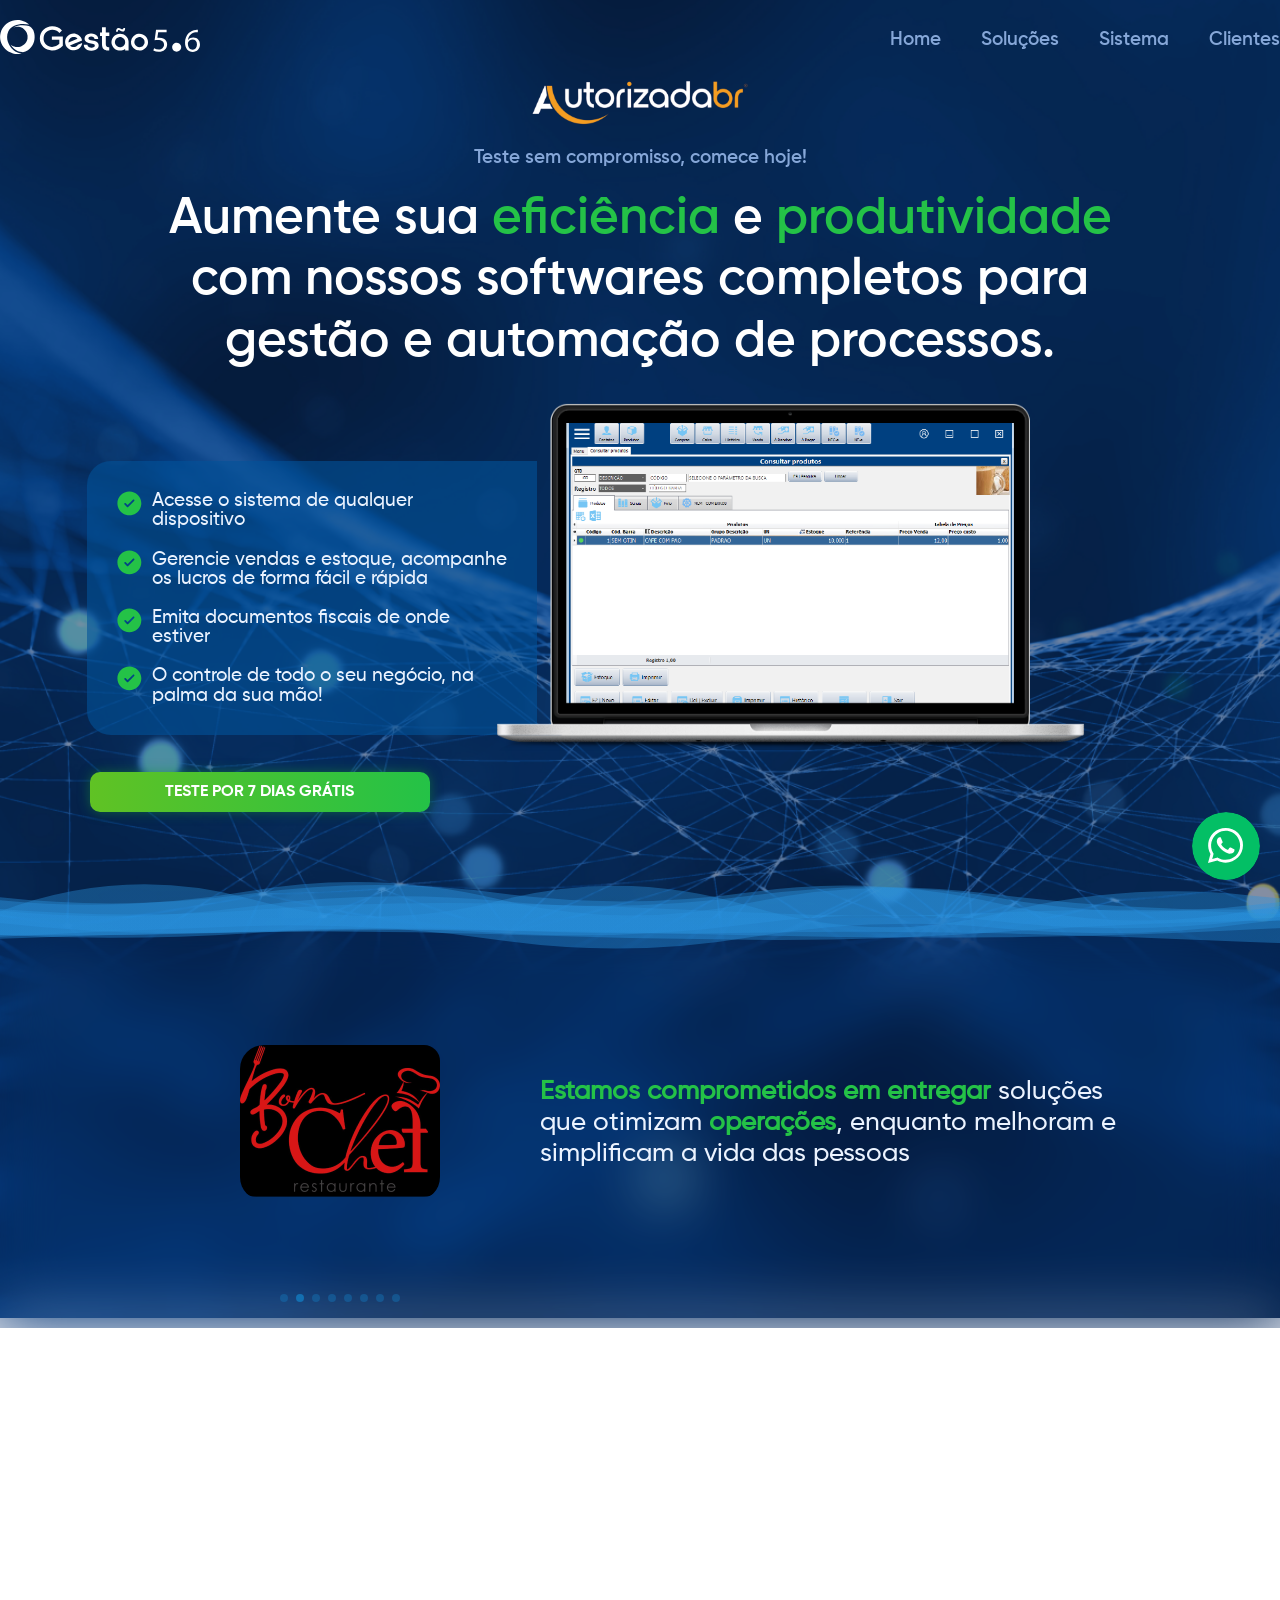
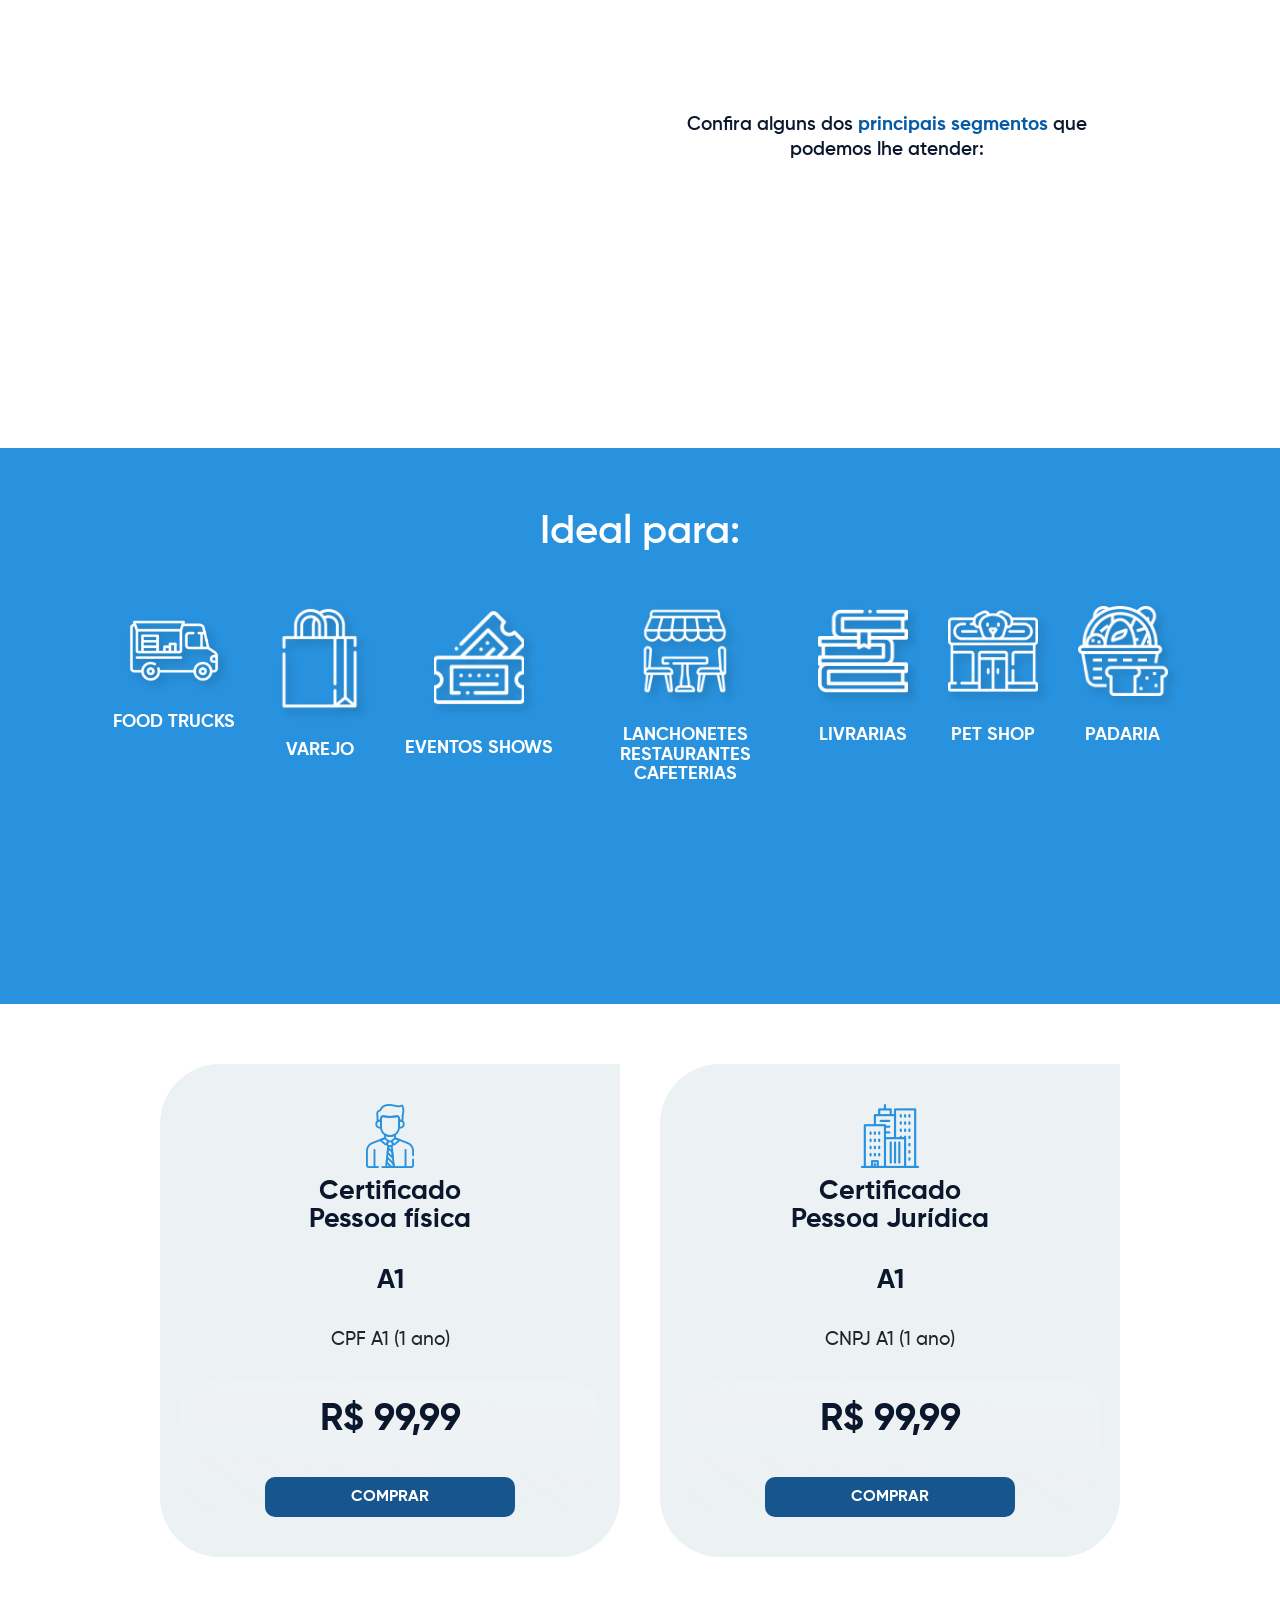
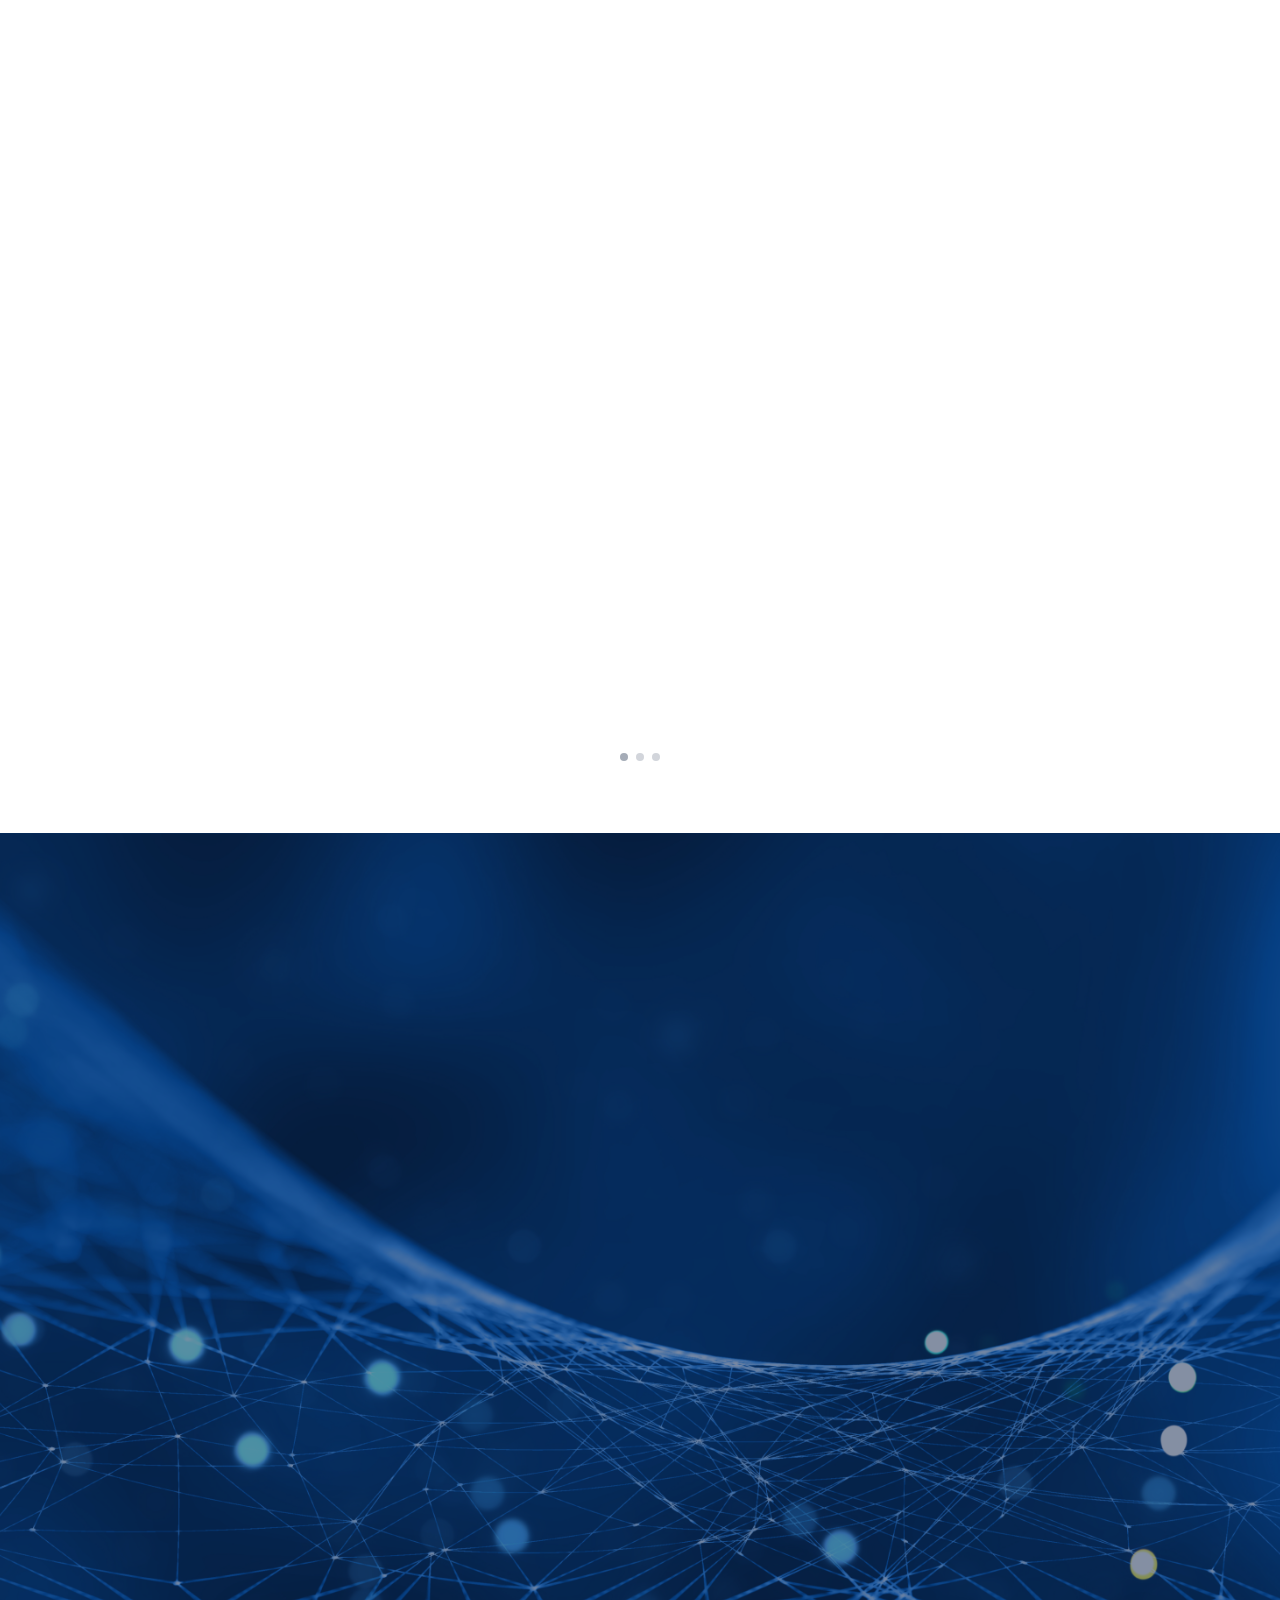
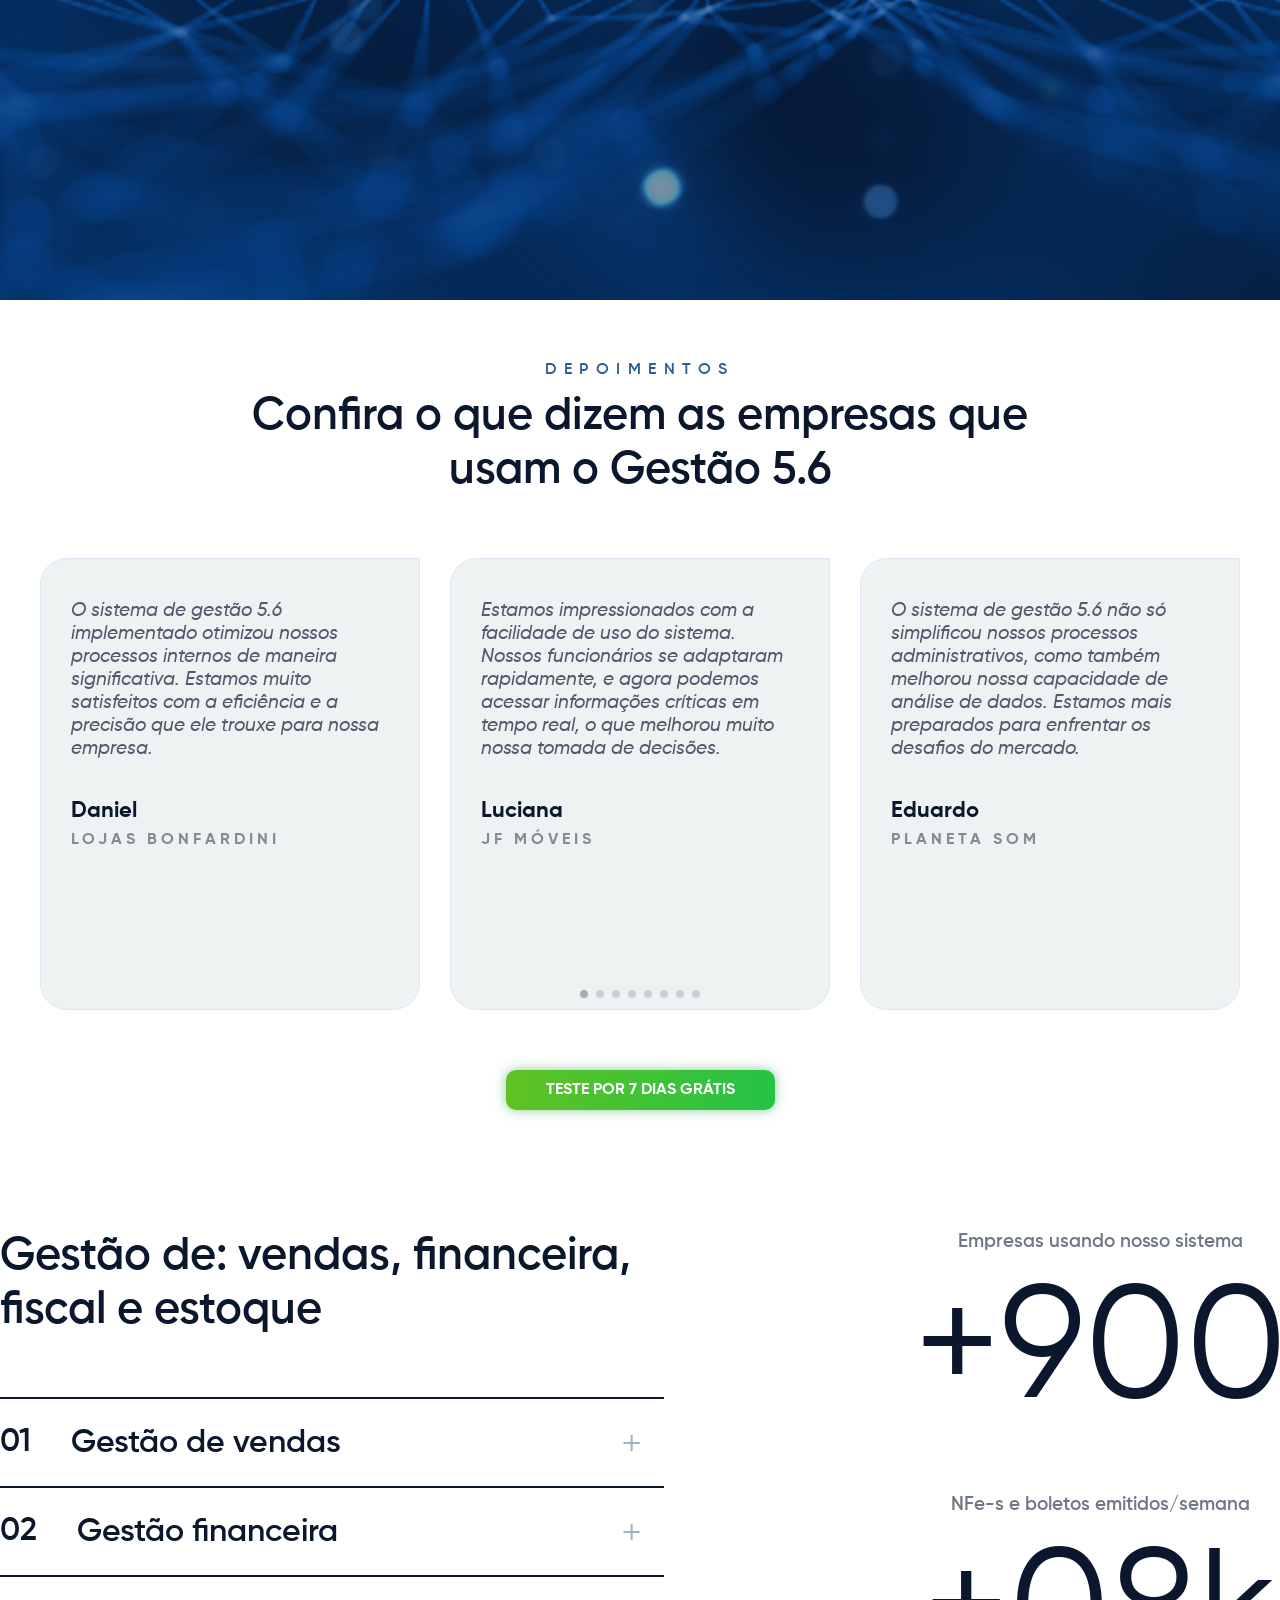
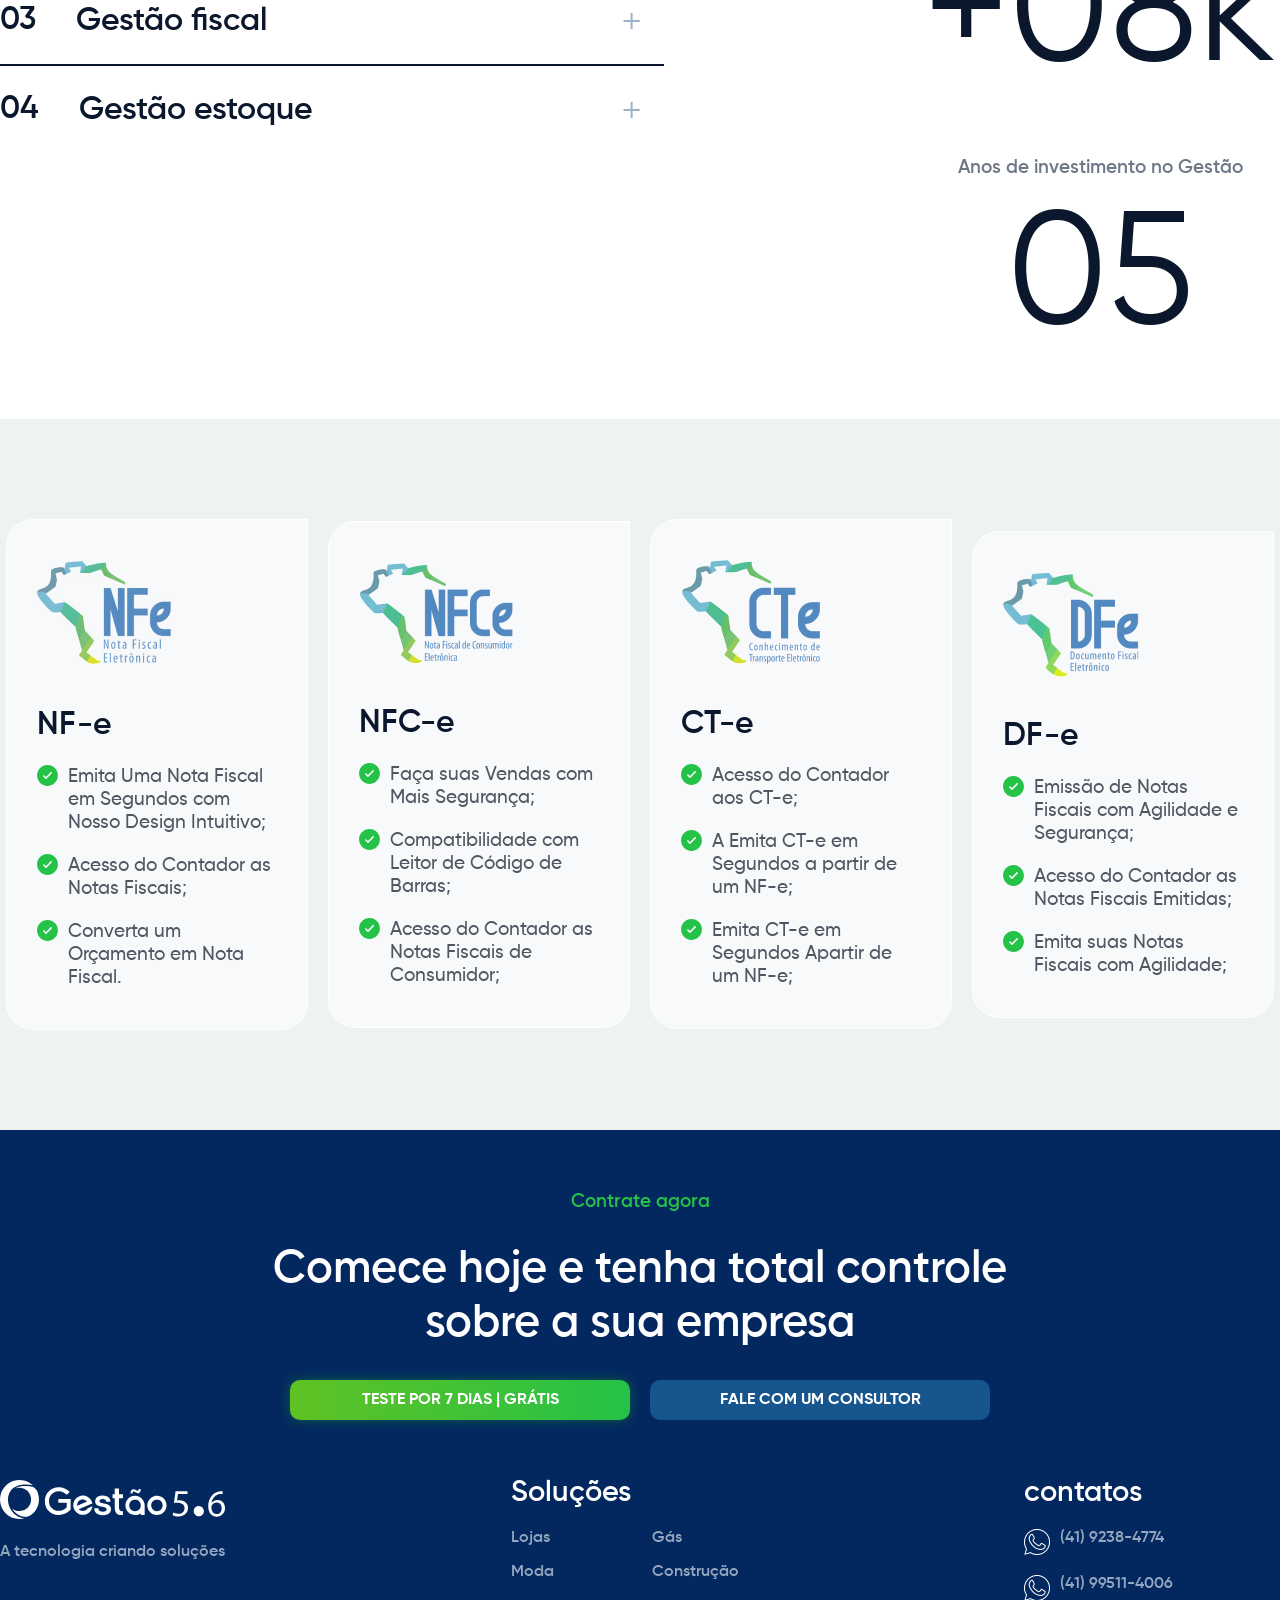
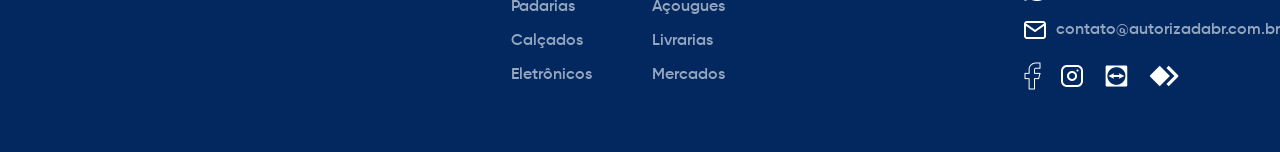
<file: index.html>
<!DOCTYPE html>
<html lang="pt-br">

<head>
    <meta charset="UTF-8">
    <meta name="viewport" content="width=device-width, initial-scale=1.0">
    <title>Gestão 5.6</title>
    <link rel="stylesheet" href="css/style.css">
    <link rel="stylesheet" href="css/swiper-bundle.min.css">
    <link rel="stylesheet" href="css/owl.theme.default.min.css">
    <link rel="stylesheet" href="css/owl.carousel.min.css">
    <link rel="apple-touch-icon" sizes="180x180" href="favicon/apple-touch-icon.png">
    <link rel="icon" type="image/png" sizes="32x32" href="favicon/favicon-32x32.png">
    <link rel="icon" type="image/png" sizes="16x16" href="favicon/favicon-16x16.png">
    <link rel="manifest" href="favicon/site.webmanifest">
    <link rel="mask-icon" href="favicon/safari-pinned-tab.svg" color="#5bbad5">
    <meta name="msapplication-TileColor" content="#da532c">
    <meta name="theme-color" content="#ffffff">
</head>

<body>

    <header>
        <div class="menu_mobile">

            <svg class="menu_open" width="64" height="30" viewBox="0 0 64 30" fill="none"
                xmlns="http://www.w3.org/2000/svg">
                <rect width="64" height="2" rx="1" fill="#ffffff" />
                <rect y="14" width="42.9589" height="2" rx="1" fill="#ffffff" />
                <rect y="28" width="56.9863" height="2" rx="1" fill="#ffffff" />
            </svg>

            <a href="index.html">
                <img src="img/gestao_online_menu.svg" alt="" width="234" height="34">
            </a>

        </div>


        <div class="container_menu" id="container_menu">
            <div class="container_menu_int">
                <div class="area_menu">

                    <svg class="close" width="33" height="32" viewBox="0 0 33 32" fill="none"
                        xmlns="http://www.w3.org/2000/svg">
                        <rect x="0.583984" y="30.4811" width="42.9589" height="2" rx="1"
                            transform="rotate(-45 0.583984 30.4811)" fill="#D9D9D9" />
                        <rect x="30.9604" y="31.8955" width="42.9589" height="2" rx="1"
                            transform="rotate(-135 30.9604 31.8955)" fill="#D9D9D9" />
                    </svg>


                    <a href="index.html">
                        <img class="logo_desktop" src="img/gestao_online_menu.svg" alt="" width="234" height="34">
                    </a>

                    <nav>
                        <ul>
                            <li>
                                <a href="#container_1">
                                    Home
                                </a>
                            </li>
                            <li>
                                <a href="#solucoes">
                                    Soluções
                                </a>
                            </li>
                            <li>
                                <a href="#sistema">
                                    Sistema
                                </a>
                            </li>

                            <li>
                                <a href="#clientes">
                                    Clientes
                                </a>
                            </li>

                        </ul>
                    </nav>

                </div>
            </div>
        </div>
    </header>

    <div class="area_whatsapp">
        <a href="https://api.whatsapp.com/send?phone=554192384774&text=Ol%C3%A1,%20seja%20bem%20vindo(a),%20vamos%20fazer%20seu%20or%C3%A7amento"
            target="_blank">
            <img class="animation" src="img/whatsapp.svg" alt="">
        </a>
    </div>


    <section id="container_1">
        <div class="container_1">
            <div class="container_1_int">
                <div class="area_container_1">
                    <div class="area_titles_container_1">

                        <img class="logo_autorizada" src="img/Autorizada_br_logo.webp" alt="">

                        <div class="info_container_1">
                            <p>
                                Teste sem compromisso, comece hoje!
                            </p>
                        </div>
                        <div class="title_container_1">
                            <h1>
                                Aumente sua <b>eficiência</b> e <b>produtividade</b> com nossos softwares completos para
                                gestão e automação de processos.
                            </h1>
                        </div>

                    </div>



                    <div class="area_notebook_container_1">

                        <div class="area_text_container_1">
                            <div class="area_text_container_1_int">
                                <div class="area_info_container_1">
                                    <img src="img/check.svg" alt="">

                                    <div class="info_sistema">
                                        <span>
                                            Acesse o sistema de qualquer dispositivo
                                        </span>
                                    </div>

                                </div>
                                <div class="area_info_container_1">
                                    <img src="img/check.svg" alt="">

                                    <div class="info_sistema">
                                        <span>
                                            Gerencie vendas e estoque, acompanhe os lucros de forma fácil e rápida
                                        </span>
                                    </div>

                                </div>
                                <div class="area_info_container_1">
                                    <img src="img/check.svg" alt="">

                                    <div class="info_sistema">
                                        <span>
                                            Emita documentos fiscais de onde estiver
                                        </span>
                                    </div>

                                </div>
                                <div class="area_info_container_1">
                                    <img src="img/check.svg" alt="">

                                    <div class="info_sistema">
                                        <span>
                                            O controle de todo o seu negócio, na palma da sua mão!
                                        </span>
                                    </div>

                                </div>

                            </div>
                        </div>

                        <!--<img class="notebook" src="img/Notebook.png" alt="">-->

                        <div class="area_notebook">

                            <img class="notebook" src="img/notebook_1.png" alt="">

                            <div class="slide-3 owl-carousel owl-theme">

                                <div class="item mockup">
                                    <img src="img/Cadastro_produtos_1.png" alt="" loading="lazy">
                                </div>
                                <div class="item mockup">
                                    <img src="img/Cadastro_produtos_2.png" alt="" loading="lazy">
                                </div>
                                <div class="item mockup">
                                    <img src="img/Cadastro_produtos_3.png" alt="" loading="lazy">
                                </div>
                                <div class="item mockup">
                                    <img src="img/Cadastro_produtos_4.png" alt="" loading="lazy">
                                </div>
                                <div class="item mockup">
                                    <img src="img/Cadastro_produtos_5.png" alt="" loading="lazy">
                                </div>
                                <div class="item mockup">
                                    <img src="img/Cadastro_produtos_6.png" alt="" loading="lazy">
                                </div>
                                <div class="item mockup">
                                    <img src="img/Cadastro_produtos_7.png" alt="" loading="lazy">
                                </div>
                                <div class="item mockup">
                                    <img src="img/Cadastro_produtos_8.png" alt="" loading="lazy">
                                </div>
                                <div class="item mockup">
                                    <img src="img/Cadastro_produtos_9.png" alt="" loading="lazy">
                                </div>

                            </div>
                        </div>

                        <a href="https://api.whatsapp.com/send?phone=554192384774&text=Ol%C3%A1,%20seja%20bem%20vindo(a),%20vamos%20fazer%20seu%20or%C3%A7amento"
                            target="_blank">
                            <div class="btn_principal float">
                                <h2>
                                    Teste por 7 dias Grátis
                                </h2>
                            </div>
                        </a>

                    </div>

                </div>
            </div>
        </div>

        <div class="area_banner_forma">

            <svg xmlns="http://www.w3.org/2000/svg" xmlns:xlink="http://www.w3.org/1999/xlink"
                style="margin:auto;background:transparent;display:block;z-index:1;position:relative" width="3000"
                height="115" preserveAspectRatio="xMidYMid" viewBox="0 0 3000 115">
                <g transform="translate(1500,57.5) scale(1,1) translate(-1500,-57.5)">
                    <linearGradient id="lg-0.7213008902434208" x1="0" x2="1" y1="0" y2="0">
                        <stop stop-color="#2992de" offset="0"></stop>
                        <stop stop-color="#2992de" offset="1"></stop>
                    </linearGradient>
                    <path d="" fill="url(#lg-0.7213008902434208)" opacity="0.4">
                        <animate attributeName="d" dur="5s" repeatCount="indefinite" keyTimes="0;0.333;0.667;1"
                            calcmod="spline" keySplines="0.2 0 0.2 1;0.2 0 0.2 1;0.2 0 0.2 1" begin="0s"
                            values="M0 0M 0 65.23494091441859Q 125 61.57057690153171 250 57.867491196192034T 500 83.0998711425488T 750 60.47028744756853T 1000 59.47919769930274T 1250 58.47684763560743T 1500 84.63478675306497T 1750 70.70792593794735T 2000 79.35051722669971T 2250 65.5238727548677T 2500 73.07745758119573T 2750 71.19074111108128T 3000 70.854849222453L 3000 43.702934715421875Q 2875 51.41226427034309 2750 41.83001085710271T 2500 31.905357454098695T 2250 43.494350284255326T 2000 51.88522837747288T 1750 37.78561820921681T 1500 30.677810027648526T 1250 49.603342105298644T 1000 48.015259687109705T 750 33.83773332688219T 500 47.48222383973311T 250 32.44268409621341T 0 56.93067695330467Z;M0 0M 0 65.22999310287356Q 125 78.99114727507825 250 71.31284891078651T 500 71.10253188763089T 750 64.20139392556699T 1000 72.33184801990281T 1250 81.87250380257393T 1500 80.47804078819377T 1750 73.55848987218172T 2000 79.47726566553084T 2250 79.73379890744097T 2500 67.14756532866755T 2750 76.23267439559748T 3000 73.36362519447971L 3000 45.935510464048804Q 2875 39.461027474063485 2750 30.075915315960962T 2500 34.86389282459717T 2250 55.05013729996212T 2000 32.12879673491929T 1750 33.9581977598327T 1500 34.77442595498796T 1250 33.81249032966529T 1000 31.048124589692073T 750 47.19398301388964T 500 47.463605721713364T 250 30.60995561972434T 0 50.86948453553202Z;M0 0M 0 60.95552967870659Q 125 75.65875771786433 250 71.49886814556685T 500 69.64414175890161T 750 80.5714649624725T 1000 74.29235500603971T 1250 82.02781517639305T 1500 72.88727381248341T 1750 75.47146220373028T 2000 84.24493447945781T 2250 82.42997144960452T 2500 83.49021836656445T 2750 81.66552371352414T 3000 62.9431758020625L 3000 33.39922756645058Q 2875 32.3788760672959 2750 30.384816155766018T 2500 42.862859660324816T 2250 39.88579333365152T 2000 35.528510282460466T 1750 42.222727640336316T 1500 44.662814744639675T 1250 55.95903855115868T 1000 44.57533574172272T 750 38.5444846416121T 500 32.3138716309055T 250 31.429272367874866T 0 30.342253329838137Z;M0 0M 0 65.23494091441859Q 125 61.57057690153171 250 57.867491196192034T 500 83.0998711425488T 750 60.47028744756853T 1000 59.47919769930274T 1250 58.47684763560743T 1500 84.63478675306497T 1750 70.70792593794735T 2000 79.35051722669971T 2250 65.5238727548677T 2500 73.07745758119573T 2750 71.19074111108128T 3000 70.854849222453L 3000 43.702934715421875Q 2875 51.41226427034309 2750 41.83001085710271T 2500 31.905357454098695T 2250 43.494350284255326T 2000 51.88522837747288T 1750 37.78561820921681T 1500 30.677810027648526T 1250 49.603342105298644T 1000 48.015259687109705T 750 33.83773332688219T 500 47.48222383973311T 250 32.44268409621341T 0 56.93067695330467Z">
                        </animate>
                    </path>
                    <path d="" fill="url(#lg-0.7213008902434208)" opacity="0.4">
                        <animate attributeName="d" dur="5s" repeatCount="indefinite" keyTimes="0;0.333;0.667;1"
                            calcmod="spline" keySplines="0.2 0 0.2 1;0.2 0 0.2 1;0.2 0 0.2 1" begin="-1s"
                            values="M0 0M 0 68.12726976964312Q 125 61.02100470641172 250 59.492064500478584T 500 76.02698200831531T 750 83.60636860352697T 1000 64.09664839183722T 1250 81.46461324784971T 1500 72.45153577300115T 1750 78.56615002000942T 2000 59.993683542596656T 2250 63.69220843301445T 2500 71.67916223104633T 2750 81.91742715207187T 3000 57.853509958607034L 3000 53.83806722431209Q 2875 50.19593944890623 2750 42.45637287641414T 2500 40.807497878894324T 2250 50.30747966459147T 2000 38.59356303184448T 1750 51.10398035857727T 1500 44.133227714843606T 1250 39.92072678444207T 1000 33.74767992097812T 750 33.01306194769353T 500 54.40849017872688T 250 53.83848262683228T 0 31.986378435506197Z;M0 0M 0 58.62435151478297Q 125 81.56107267688574 250 80.13514607751483T 500 79.78246374789015T 750 84.70140488046242T 1000 76.16658304319107T 1250 69.70530421462404T 1500 72.65323811572173T 1750 74.03082678429504T 2000 80.44024292188419T 2250 80.38075608289853T 2500 65.53099432404018T 2750 69.02374432062794T 3000 63.504777370437324L 3000 35.75949004339918Q 2875 43.68224113993627 2750 43.00056481972484T 2500 37.1896912238647T 2250 35.74057868241053T 2000 32.61614652925489T 1750 56.46953058355555T 1500 49.00381664523704T 1250 45.43661540452392T 1000 54.618856914754346T 750 54.60749444842761T 500 33.32001855225016T 250 33.323898803323786T 0 44.01918416872268Z;M0 0M 0 80.14572028248416Q 125 75.90592099301664 250 73.8154529071547T 500 74.1362610940991T 750 79.26673601189508T 1000 73.08063169229145T 1250 58.14165485011395T 1500 76.38728788455774T 1750 63.99267234272492T 2000 83.25601093859265T 2250 81.34853650487048T 2500 81.1913436846732T 2750 62.18116660037939T 3000 84.77349052269167L 3000 32.77982645580846Q 2875 37.268908797571946 2750 30.335489303546506T 2500 32.242735131167315T 2250 47.746689735150056T 2000 52.792169232105046T 1750 30.016602909259806T 1500 31.697281155822232T 1250 34.85850289788898T 1000 55.807365852716096T 750 48.14857882725126T 500 38.71890312233589T 250 36.788047117833365T 0 54.17942713803784Z;M0 0M 0 68.12726976964312Q 125 61.02100470641172 250 59.492064500478584T 500 76.02698200831531T 750 83.60636860352697T 1000 64.09664839183722T 1250 81.46461324784971T 1500 72.45153577300115T 1750 78.56615002000942T 2000 59.993683542596656T 2250 63.69220843301445T 2500 71.67916223104633T 2750 81.91742715207187T 3000 57.853509958607034L 3000 53.83806722431209Q 2875 50.19593944890623 2750 42.45637287641414T 2500 40.807497878894324T 2250 50.30747966459147T 2000 38.59356303184448T 1750 51.10398035857727T 1500 44.133227714843606T 1250 39.92072678444207T 1000 33.74767992097812T 750 33.01306194769353T 500 54.40849017872688T 250 53.83848262683228T 0 31.986378435506197Z">
                        </animate>
                    </path>
                    <path d="" fill="url(#lg-0.7213008902434208)" opacity="0.4">
                        <animate attributeName="d" dur="5s" repeatCount="indefinite" keyTimes="0;0.333;0.667;1"
                            calcmod="spline" keySplines="0.2 0 0.2 1;0.2 0 0.2 1;0.2 0 0.2 1" begin="-2s"
                            values="M0 0M 0 73.02387741419264Q 125 72.96064063868536 250 68.06976336103938T 500 71.67186432509824T 750 74.82662944776824T 1000 77.91591676763156T 1250 70.29762758429045T 1500 58.20447227146958T 1750 59.83612244499424T 2000 61.04215607834287T 2250 58.1661944799787T 2500 59.94390600587803T 2750 59.22014818123441T 3000 74.34084084174641L 3000 48.49482093165311Q 2875 58.090959801255714 2750 56.7958177822522T 2500 33.43564009631086T 2250 54.25732453470433T 2000 55.01885850582305T 1750 30.77748615976895T 1500 35.49025318424452T 1250 50.387966073287544T 1000 44.1639169320815T 750 31.460789574430592T 500 30.271486741663267T 250 32.300794036102076T 0 36.4550438587286Z;M0 0M 0 75.62963114842191Q 125 67.24088849213942 250 64.29030815122091T 500 80.11370360335823T 750 64.0692690850186T 1000 76.71798929664575T 1250 69.51193128773016T 1500 83.31273708934432T 1750 81.5383031449645T 2000 57.59075781273616T 2250 77.5086077455279T 2500 77.17919380230299T 2750 62.59864066821014T 3000 80.4451796240025L 3000 52.92170738710386Q 2875 59.55347253372992 2750 50.01655898213549T 2500 41.92710447504945T 2250 54.324435818353244T 2000 49.231579945422666T 1750 48.15459631564921T 1500 32.652092819464926T 1250 47.815580234316855T 1000 46.05679897909813T 750 46.20474194769977T 500 38.761191711416785T 250 51.556338485774496T 0 55.112007054800145Z;M0 0M 0 80.27643210087352Q 125 84.65617267440619 250 83.20827511954025T 500 66.9750059217867T 750 76.4598974626081T 1000 75.28248653521511T 1250 67.36041827492672T 1500 61.263327398342575T 1750 64.76538604678747T 2000 61.181670483016525T 2250 73.72358509681774T 2500 71.98079770073201T 2750 81.81481829845302T 3000 70.02535691344724L 3000 30.329948825899354Q 2875 47.13999147399695 2750 40.934951904710374T 2500 34.82681925476663T 2250 40.59242807720342T 2000 42.45265951109186T 1750 39.98634044517809T 1500 42.16857908211981T 1250 51.80227198291647T 1000 43.00880916005894T 750 33.91111132560508T 500 41.19200989053484T 250 37.770037211152555T 0 39.28971992002618Z;M0 0M 0 73.02387741419264Q 125 72.96064063868536 250 68.06976336103938T 500 71.67186432509824T 750 74.82662944776824T 1000 77.91591676763156T 1250 70.29762758429045T 1500 58.20447227146958T 1750 59.83612244499424T 2000 61.04215607834287T 2250 58.1661944799787T 2500 59.94390600587803T 2750 59.22014818123441T 3000 74.34084084174641L 3000 48.49482093165311Q 2875 58.090959801255714 2750 56.7958177822522T 2500 33.43564009631086T 2250 54.25732453470433T 2000 55.01885850582305T 1750 30.77748615976895T 1500 35.49025318424452T 1250 50.387966073287544T 1000 44.1639169320815T 750 31.460789574430592T 500 30.271486741663267T 250 32.300794036102076T 0 36.4550438587286Z">
                        </animate>
                    </path>
                    <path d="" fill="url(#lg-0.7213008902434208)" opacity="0.4">
                        <animate attributeName="d" dur="5s" repeatCount="indefinite" keyTimes="0;0.333;0.667;1"
                            calcmod="spline" keySplines="0.2 0 0.2 1;0.2 0 0.2 1;0.2 0 0.2 1" begin="-3s"
                            values="M0 0M 0 76.76758704193874Q 125 66.03485412957919 250 61.236608940381224T 500 82.01855197982437T 750 75.63467048746915T 1000 71.9435825571029T 1250 58.297610536801805T 1500 58.57490556766361T 1750 61.06461984635867T 2000 80.43489799776837T 2250 73.94510753978565T 2500 85.02270818857544T 2750 81.95163386718323T 3000 71.04929958014039L 3000 50.6011508647884Q 2875 44.87119940172556 2750 40.59941734838306T 2500 53.31023726357998T 2250 47.02721037386374T 2000 34.787888972363945T 1750 40.069878060184344T 1500 45.893769655282384T 1250 56.595263754843955T 1000 33.76464597993879T 750 34.95635606217005T 500 39.85167827843708T 250 52.29469541988475T 0 51.67058922029293Z;M0 0M 0 76.89700186689122Q 125 78.08921642452172 250 76.02540821353432T 500 76.17712123592634T 750 80.43938408342605T 1000 60.251804314099935T 1250 73.648801141307T 1500 66.87977839357677T 1750 59.02458069786999T 2000 64.0230739587299T 2250 61.41430564629036T 2500 60.02759216874044T 2750 82.61910034391084T 3000 72.30920941908427L 3000 39.6556355263195Q 2875 38.607362401824595 2750 35.18349128476534T 2500 35.88547468810452T 2250 36.31798048239453T 2000 42.74743064495511T 1750 55.9896180477766T 1500 42.951010908428266T 1250 34.14820737264506T 1000 37.219496139142734T 750 37.37735985948784T 500 43.447045496984884T 250 33.91388388510258T 0 47.976532771886525Z;M0 0M 0 80.54531472540319Q 125 69.75360427380274 250 66.75591700432291T 500 83.28410217230312T 750 78.306323786449T 1000 70.60306485276166T 1250 84.51144113589203T 1500 83.62106143147768T 1750 59.676035647404746T 2000 69.08492014607144T 2250 65.13707803795697T 2500 84.44917800530219T 2750 64.93760957579278T 3000 66.68567228021988L 3000 53.05735412423697Q 2875 55.98523040474751 2750 55.06903997485227T 2500 47.51818598833715T 2250 49.12021371071377T 2000 53.10108217964225T 1750 37.61824796571743T 1500 45.45740048062501T 1250 45.810060789598225T 1000 45.79931668118451T 750 52.86775167198061T 500 33.46736200686479T 250 31.823175604341618T 0 48.004008351167606Z;M0 0M 0 76.76758704193874Q 125 66.03485412957919 250 61.236608940381224T 500 82.01855197982437T 750 75.63467048746915T 1000 71.9435825571029T 1250 58.297610536801805T 1500 58.57490556766361T 1750 61.06461984635867T 2000 80.43489799776837T 2250 73.94510753978565T 2500 85.02270818857544T 2750 81.95163386718323T 3000 71.04929958014039L 3000 50.6011508647884Q 2875 44.87119940172556 2750 40.59941734838306T 2500 53.31023726357998T 2250 47.02721037386374T 2000 34.787888972363945T 1750 40.069878060184344T 1500 45.893769655282384T 1250 56.595263754843955T 1000 33.76464597993879T 750 34.95635606217005T 500 39.85167827843708T 250 52.29469541988475T 0 51.67058922029293Z">
                        </animate>
                    </path>
                    <path d="" fill="url(#lg-0.7213008902434208)" opacity="0.4">
                        <animate attributeName="d" dur="5s" repeatCount="indefinite" keyTimes="0;0.333;0.667;1"
                            calcmod="spline" keySplines="0.2 0 0.2 1;0.2 0 0.2 1;0.2 0 0.2 1" begin="-4s"
                            values="M0 0M 0 59.12861491539209Q 125 80.21181431054056 250 73.6314759364267T 500 62.589449076062735T 750 67.89132193132022T 1000 58.11866079431181T 1250 76.35398288688741T 1500 76.88823597375104T 1750 70.49252952243039T 2000 58.00154468538456T 2250 76.49217492628455T 2500 84.04245041082794T 2750 66.9763675083873T 3000 60.082556324609875L 3000 56.56676284783332Q 2875 41.24226119119428 2750 31.294974083190127T 2500 38.87416789493374T 2250 47.21603387006042T 2000 55.317881798240464T 1750 36.667244942102656T 1500 38.6768053488522T 1250 31.33084712993281T 1000 51.51489768534111T 750 33.90142757689314T 500 55.916554887593584T 250 51.98970588038838T 0 40.7504434850288Z;M0 0M 0 76.38879348661825Q 125 81.42370062001837 250 73.20951576698994T 500 73.78371741302706T 750 63.75401088626492T 1000 61.7655160405295T 1250 58.8430860847826T 1500 65.1400507191233T 1750 72.08250568369758T 2000 66.63385821991167T 2250 73.42832285773406T 2500 83.3675632843773T 2750 82.43609421166246T 3000 68.25947445044312L 3000 30.243224477715586Q 2875 48.785222884101366 2750 39.69579959298814T 2500 35.7712423989845T 2250 44.20528821393236T 2000 35.21741265607552T 1750 34.58483304143485T 1500 52.07430263527968T 1250 54.821513454215236T 1000 52.68923531284523T 750 53.98930388182276T 500 42.42291479226639T 250 50.02880960070197T 0 49.81530421824467Z;M0 0M 0 68.12410519922571Q 125 71.50420918921694 250 69.56870253935318T 500 67.54531983823956T 750 83.77635257678868T 1000 61.54118357435807T 1250 75.89183334159907T 1500 71.46985444933223T 1750 66.6951319575799T 2000 71.48779728051286T 2250 75.55286618496993T 2500 80.41501448470235T 2750 65.27632058261649T 3000 79.12911469943455L 3000 54.776090087181366Q 2875 57.17675378508478 2750 47.65268262306292T 2500 39.692400470557764T 2250 45.68069735064503T 2000 33.14560619462789T 1750 43.204272477263636T 1500 38.86509954680216T 1250 56.83003585661249T 1000 37.93638716516061T 750 42.1108051170545T 500 40.53422662407601T 250 53.8881419646371T 0 36.10917190100131Z;M0 0M 0 59.12861491539209Q 125 80.21181431054056 250 73.6314759364267T 500 62.589449076062735T 750 67.89132193132022T 1000 58.11866079431181T 1250 76.35398288688741T 1500 76.88823597375104T 1750 70.49252952243039T 2000 58.00154468538456T 2250 76.49217492628455T 2500 84.04245041082794T 2750 66.9763675083873T 3000 60.082556324609875L 3000 56.56676284783332Q 2875 41.24226119119428 2750 31.294974083190127T 2500 38.87416789493374T 2250 47.21603387006042T 2000 55.317881798240464T 1750 36.667244942102656T 1500 38.6768053488522T 1250 31.33084712993281T 1000 51.51489768534111T 750 33.90142757689314T 500 55.916554887593584T 250 51.98970588038838T 0 40.7504434850288Z">
                        </animate>
                    </path>
                </g>
            </svg>

        </div>


    </section>




    <div class="container_2">
        <div class="container_2_int">
            <div class="area_container_2">
                <!-- Slider main container -->
                <div class="swiper_1 swiper mx-0 ml-0 p-0 relative overflow-hidden transition-opacity h-8">
                    <div class="swiper-wrapper">
                        <div class="swiper-slide">
                            <div class="box_container_2">
                                <img class="logo_slide" src="img/logo_catavento.png" alt="">
                            </div>
                        </div>
                        <div class="swiper-slide">
                            <div class="box_container_2">
                                <img class="logo_slide" src="img/logo_chef.png" alt="">
                            </div>
                        </div>
                        <div class="swiper-slide">
                            <div class="box_container_2">
                                <img class="logo_slide" src="img/logo_fergás.png" alt="">
                            </div>
                        </div>
                        <div class="swiper-slide">
                            <div class="box_container_2">
                                <img class="logo_slide" src="img/logo_montana.png" alt="">
                            </div>
                        </div>
                        <div class="swiper-slide">
                            <div class="box_container_2">
                                <img class="logo_slide" src="img/logo_planeta_som.png" alt="">
                            </div>
                        </div>
                        <div class="swiper-slide">
                            <div class="box_container_2">
                                <img class="logo_slide" src="img/logo_una.png" alt="">
                            </div>
                        </div>
                        <div class="swiper-slide">
                            <div class="box_container_2">
                                <img class="logo_slide" src="img/logo_zanirato.png" alt="">
                            </div>
                        </div>

                        <div class="swiper-slide">
                            <div class="box_container_2">
                                <img class="logo_slide" src="img/logo_bonfardini.png" alt="">
                            </div>
                        </div>


                    </div>
                    <div class="swiper-pagination"></div>
                </div>
            </div>
            <div class="area_texto">
                <p><b>Estamos comprometidos em entregar</b> soluções que otimizam <b>operações</b>, enquanto melhoram e
                    simplificam a vida das pessoas</p>
            </div>
        </div>
    </div>


    <div class="container_3" id="solucoes">
        <div class="container_3_int">
            <div class="area_container_3">
                <div class="area_text_container_3">
                    <div class="title_container_3" data-animation="left">
                        <h2>
                            Soluções para o seu negócio alavancar
                        </h2>
                    </div>
                    <div class="sub_title_container_3" data-animation="left">
                        <p>
                            O Gestão foi desenvolvido para auxiliar o micro e pequeno varejista a gerir melhor o seu
                            negócio. De mercados à lojas de roupas, o sistema é indicado para mais de 25 segmentos.
                        </p>
                    </div>

                    <a href="https://api.whatsapp.com/send?phone=554192384774&text=Ol%C3%A1,%20seja%20bem%20vindo(a),%20vamos%20fazer%20seu%20or%C3%A7amento"
                        target="_blank" data-animation="left">
                        <div class="btn_principal">
                            <h2>
                                Teste por 7 dias | Grátis
                            </h2>
                        </div>
                    </a>
                </div>

                <div class="area_bg_segmentos">
                    <img class="bg_segmentos" src="img/segmentos_bg.png" alt="" data-animation="right">
                    <div class="box_bg_segmentos">
                        <div class="box_bg_segmentos_int">
                            <div class="info_segmentos">
                                <p>
                                    Confira alguns dos <b>principais segmentos</b> que podemos lhe atender:
                                </p>
                            </div>
                        </div>

                    </div>

                    <div class="area_principais_segmentos">
                        <div class="principais_segmentos" data-animation="down">
                            <div class="principais_segmentos_int">
                                <img src="img/check.svg" alt="">

                                <div class="info_segmento_principal">
                                    <p>
                                        Açougue
                                    </p>
                                </div>
                            </div>
                        </div>

                        <div class="principais_segmentos" data-animation="down">
                            <div class="principais_segmentos_int">
                                <img src="img/check.svg" alt="">

                                <div class="info_segmento_principal">
                                    <p>
                                        Mercado
                                    </p>
                                </div>
                            </div>
                        </div>
                        <div class="principais_segmentos" data-animation="down">
                            <div class="principais_segmentos_int">
                                <img src="img/check.svg" alt="">

                                <div class="info_segmento_principal">
                                    <p>
                                        Livrarias
                                    </p>
                                </div>
                            </div>
                        </div>
                        <div class="principais_segmentos" data-animation="down">
                            <div class="principais_segmentos_int">
                                <img src="img/check.svg" alt="">

                                <div class="info_segmento_principal">
                                    <p>
                                        Calçados
                                    </p>
                                </div>
                            </div>
                        </div>
                        <div class="principais_segmentos" data-animation="down">
                            <div class="principais_segmentos_int">
                                <img src="img/check.svg" alt="">

                                <div class="info_segmento_principal">
                                    <p>
                                        Padarias
                                    </p>
                                </div>
                            </div>
                        </div>
                        <div class="principais_segmentos" data-animation="down">
                            <div class="principais_segmentos_int">
                                <img src="img/check.svg" alt="">

                                <div class="info_segmento_principal">
                                    <p>
                                        Moda
                                    </p>
                                </div>
                            </div>
                        </div>
                        <div class="principais_segmentos" data-animation="down">
                            <div class="principais_segmentos_int">
                                <img src="img/check.svg" alt="">

                                <div class="info_segmento_principal">
                                    <p>
                                        Eletrônicos
                                    </p>
                                </div>
                            </div>
                        </div>
                        <div class="principais_segmentos" data-animation="down">
                            <div class="principais_segmentos_int">
                                <img src="img/check.svg" alt="">

                                <div class="info_segmento_principal">
                                    <p>
                                        Construção
                                    </p>
                                </div>
                            </div>
                        </div>
                        <div class="principais_segmentos" data-animation="down">
                            <div class="principais_segmentos_int">
                                <img src="img/check.svg" alt="">

                                <div class="info_segmento_principal">
                                    <p>
                                        Gás
                                    </p>
                                </div>
                            </div>
                        </div>

                    </div>

                </div>

            </div>
        </div>
    </div>


    <div class="container_icons">
        <div class="container_icons_int">
            <div class="title_icon_area">
                <h2>Ideal para:</h2>
            </div>
            <div class="area_icons">
                <div class="icons">
                    <img src="img/food.png" alt="Food trucks" loading="lazy">
                    <div class="title_icon">
                        <h2>
                            FOOD TRUCKS
                        </h2>
                    </div>
                </div>
                <div class="icons">
                    <img src="img/varejo.png" alt="Varejo" loading="lazy">
                    <div class="title_icon">
                        <h2>
                            Varejo
                        </h2>
                    </div>
                </div>
                <div class="icons">
                    <img src="img/eventos.png" alt="Eventos" loading="lazy">
                    <div class="title_icon">
                        <h2>
                            eventos
                            shows
                        </h2>
                    </div>
                </div>
                <div class="icons">
                    <img src="img/cafeteria.png" alt="Restaurantes" loading="lazy">
                    <div class="title_icon">
                        <h2>
                            Lanchonetes
                            restaurantes
                            cafeterias
                        </h2>
                    </div>
                </div>
                <div class="icons">
                    <img src="img/livrarias.png" alt="Livrarias" loading="lazy">
                    <div class="title_icon">
                        <h2>
                            livrarias
                        </h2>
                    </div>
                </div>
                <div class="icons">
                    <img src="img/pet_shop.png" alt="Pet shop" loading="lazy">
                    <div class="title_icon">
                        <h2>
                            pet shop
                        </h2>
                    </div>
                </div>
                <div class="icons">
                    <img src="img/padaria.png" alt="Padaria" loading="lazy">
                    <div class="title_icon">
                        <h2>
                            padaria
                        </h2>
                    </div>
                </div>
            </div>
        </div>
    </div>


    <script>
        document.addEventListener("DOMContentLoaded", function () {
            const icons = document.querySelectorAll(".icons");
            const infoContainer = document.createElement("div");
            infoContainer.classList.add("info_display");
            infoContainer.style.opacity = "0";
            infoContainer.style.transition = "opacity 0.3s ease-in-out";
            document.querySelector(".container_icons").appendChild(infoContainer);

            const infoData = {
                "Food trucks": `🍔 Venda sem complicação → Registra pedidos rapidinho e já calcula o total.<br>
            📦 Controle de estoque → Mostra o que está acabando para evitar desperdícios.<br>
            💰 Organiza o dinheiro → Separa pagamentos por cartão, PIX, dinheiro e dá relatórios fáceis de entender.<br>
            🎟 Fidelização de clientes → Dá para criar promoções, cupons de desconto e cadastrar clientes fiéis.<br>
            📝 Emissão de nota fiscal → Evita dor de cabeça com a fiscalização.<br>
            📊 Relatórios acessíveis de qualquer lugar → Dá para acompanhar as vendas pelo celular ou computador.<br>
            No fim, um sistema desses deixa o trabalho mais leve e o atendimento mais rápido.`,
                "Varejo": `🛍 Venda sem estresse → Registre compras em segundos e agilize o atendimento.<br>
            📦 Estoque sempre sob controle → Veja o que tem disponível e evite produtos em falta.<br>
            💳 Pagamentos organizados → Controle dinheiro, PIX, cartão e até fiado sem complicação.<br>
            📲 Venda online e na loja → Integre com marketplaces e plataformas de e-commerce.<br>
            🎟 Clientes voltando sempre → Cadastre clientes, ofereça descontos e crie promoções especiais.<br>
            📝 Nota fiscal sem dor de cabeça → Emita NFC-e de forma automática e mantenha tudo regularizado.<br>
            📊 Relatórios fáceis e em tempo real → Acompanhe vendas e lucros direto do celular ou computador.`,
                "Eventos shows": `🎟 Venda ingressos sem complicação → Gerencie bilheteria e controle de acessos.<br>
            📊 Relatórios de vendas → Monitore ingressos vendidos e receitas em tempo real.<br>
            💳 Pagamentos flexíveis → Aceite cartões, PIX e outras formas de pagamento.<br>
            🔄 Gestão de equipe → Controle credenciais e acessos dos funcionários no evento.`,
                "Lanchonetes restaurantes cafeterias": `🍽 Gestão de Mesas e Comandas → Pedidos enviados diretamente para a cozinha.<br>
            🔔 Atendimento no Balcão com Painel de Senha → Organização eficiente de pedidos.<br>
            🚀 Delivery e Retirada → Gerencie pedidos de entrega e retirada facilmente.<br>
            📊 Relatórios Financeiros → Acompanhe vendas e fluxo de caixa pelo celular.`,
                "Livrarias": `📚 Catálogo organizado → Cadastre livros e gerencie estoques com facilidade.<br>
            🛒 Vendas presenciais e online → Integração com plataformas de e-commerce.<br>
            🎟 Programas de fidelidade → Crie promoções e descontos para clientes frequentes.<br>
            📊 Relatórios de vendas → Monitore o desempenho da sua livraria.`,
                "Pet shop": `🐶 Controle de estoque → Gerencie produtos e evite falta de mercadorias.<br>
            🐾 Agendamentos → Marque banhos, tosas e consultas para clientes.<br>
            📊 Relatórios financeiros → Acompanhe entradas e saídas com facilidade.<br>
            💳 Pagamentos organizados → Aceite diversas formas de pagamento.`,
                "Padaria": `🥐 Controle de produção → Gerencie ingredientes e evite desperdícios.<br>
            ☕ Vendas rápidas no balcão → Sistema ágil para atendimento eficiente.<br>
            📊 Relatórios e fluxo de caixa → Monitore vendas e despesas em tempo real.<br>
            💰 Gestão de pagamentos → Organize PIX, cartão, dinheiro e fiado.`
            };

            icons.forEach(icon => {
                icon.addEventListener("click", function () {
                    icons.forEach(i => i.classList.remove("selected"));
                    this.classList.add("selected");

                    const title = this.querySelector(".title_icon h2").innerText.trim().toLowerCase();
                    const matchedKey = Object.keys(infoData).find(key => key.toLowerCase().includes(title));
                    if (matchedKey) {
                        infoContainer.style.opacity = "0";
                        setTimeout(() => {
                            infoContainer.innerHTML = `<h3 class='title_display'>${matchedKey}</h3><p class='sub_title_display'>${infoData[matchedKey]}</p>`;
                            infoContainer.style.opacity = "1";
                        }, 300);
                    } else {
                        infoContainer.innerHTML = "Informação não encontrada.";
                    }
                });
            });
        });

    </script>

    <div class="container_card">
        <div class="container_card_int">
            <div class="area_card">
                <div class="card_certificado">
                    <div class="card_certificado_int">

                        <div class="area_img_certificado">
                            <img src="img/businessman.png" alt="">
                            <div class="title_card_certificado">
                                <h2>
                                    Certificado <br>Pessoa física
                                </h2>
                            </div>
                        </div>


                        <div class="title_card_certificado">
                            <h2>
                                A1
                            </h2>
                        </div>
                        <div class="sub_title_card_certificado">
                            <p>
                                CPF A1 (1 ano)
                            </p>
                        </div>

                        <div class="area_preco">
                            <div class="title_preco_card">
                                <h2>
                                    R$ 99,99
                                </h2>
                            </div>

                            <div class="area_btn_payment">
                                <a href="https://api.whatsapp.com/send?phone=55(14)99667-0074&text=Olá tenho interesse no certificado CPF A1 de (1 ano)"
                                    target="_blank">
                                    <div class="btn_principal color">
                                        <!--<img src="img/shopping-cart.svg" alt="">-->
                                        <h2>
                                            COMPRAR
                                        </h2>
                                    </div>
                                </a>
                            </div>

                        </div>

                    </div>
                </div>

                <div class="card_certificado">
                    <div class="card_certificado_int">


                        <div class="area_img_certificado">
                            <img src="img/skyline.png" alt="">
                            <div class="title_card_certificado">
                                <h2>
                                    Certificado <br>Pessoa Jurídica
                                </h2>
                            </div>
                        </div>


                        <div class="title_card_certificado">
                            <h2>
                                A1
                            </h2>
                        </div>
                        <div class="sub_title_card_certificado">
                            <p>
                                CNPJ A1 (1 ano)
                            </p>
                        </div>

                        <div class="area_preco">
                            <div class="title_preco_card">
                                <h2>
                                    R$ 99,99
                                </h2>
                            </div>

                            <div class="area_btn_payment">
                                <a href="https://api.whatsapp.com/send?phone=55(14)99667-0074&text=Olá tenho interesse no certificado CNPJ A1 de (1 ano)"
                                    target="_blank">
                                    <div class="btn_principal color">
                                        <!--<img src="img/shopping-cart.svg" alt="">-->
                                        <h2>
                                            COMPRAR
                                        </h2>
                                    </div>
                                </a>
                            </div>

                        </div>

                    </div>
                </div>

            </div>
        </div>
    </div>




    <div class="container_4" id="sistema">
        <div class="container_4_int">
            <div class="area_container_4">
                <div class="title_container_4" data-animation="down">
                    <h2>
                        Entenda como iremos facilitar a sua gestão de ponta a ponta
                    </h2>
                </div>

                <div class="area_box_container_4">
                    <div class="box_container_4" data-animation="down">
                        <div class="box_container_4_int">
                            <div class="card_icon">
                                <img src="img/wi-fi.svg" alt="">

                            </div>

                            <div class="title_box_container_4">
                                <h2>
                                    Sistema online
                                </h2>
                            </div>
                            <div class="sub_title_box_container_4">
                                <p>
                                    Acesse o Gestão de qualquer dispositivo e de onde estiver.
                                </p>
                            </div>

                        </div>

                    </div>
                    <div class="box_container_4" data-animation="down">
                        <div class="box_container_4_int">
                            <div class="card_icon">
                                <img src="img/documentos.svg" alt="">

                            </div>

                            <div class="title_box_container_4">
                                <h2>
                                    Documentos fiscais
                                </h2>
                            </div>
                            <div class="sub_title_box_container_4">
                                <p>
                                    Emita NF-e, NFC-e, CT-e e MDF-e com Agilidade e Segurança.
                                </p>
                            </div>

                        </div>

                    </div>
                    <div class="box_container_4" data-animation="down">
                        <div class="box_container_4_int">
                            <div class="card_icon">
                                <img src="img/connection.svg" alt="">

                            </div>

                            <div class="title_box_container_4">
                                <h2>
                                    Integração com contadores
                                </h2>
                            </div>
                            <div class="sub_title_box_container_4">
                                <p>
                                    Facilidade de acesso do contador aos documentos fiscais das empresas filiadas.
                                </p>
                            </div>

                        </div>

                    </div>
                    <div class="box_container_4" data-animation="down">
                        <div class="box_container_4_int">
                            <div class="card_icon">
                                <img src="img/support.svg" alt="">
                            </div>

                            <div class="title_box_container_4">
                                <h2>
                                    Suporte eficiente
                                </h2>
                            </div>
                            <div class="sub_title_box_container_4">
                                <p>
                                    Equipe de suporte qualificada, experiente, com formação em tecnológia.
                                </p>
                            </div>

                        </div>

                    </div>
                    <div class="box_container_4" data-animation="down">
                        <div class="box_container_4_int">
                            <div class="card_icon">
                                <img src="img/finance.svg" alt="">
                            </div>

                            <div class="title_box_container_4">
                                <h2>
                                    Controle financeiro
                                </h2>
                            </div>
                            <div class="sub_title_box_container_4">
                                <p>
                                    Controle financeiro simples e de fácil entendimento.
                                </p>
                            </div>

                        </div>

                    </div>
                    <div class="box_container_4" data-animation="down">
                        <div class="box_container_4_int">
                            <div class="card_icon">
                                <img src="img/lock-password.svg" alt="">

                            </div>

                            <div class="title_box_container_4">
                                <h2>
                                    Dados protegidos
                                </h2>
                            </div>
                            <div class="sub_title_box_container_4">
                                <p>
                                    Dados protegidos nos melhores servidores do mundo, sem necessidade de backups.
                                </p>
                            </div>

                        </div>

                    </div>
                    <div class="box_container_4" data-animation="down">
                        <div class="box_container_4_int">
                            <div class="card_icon">
                                <img src="img/screen-share.svg" alt="">
                            </div>

                            <div class="title_box_container_4">
                                <h2>
                                    Fácil usabilidade
                                </h2>
                            </div>
                            <div class="sub_title_box_container_4">
                                <p>
                                    Telas auto intuitivas que facilita e agiliza a operação no sistema.
                                </p>
                            </div>

                        </div>

                    </div>
                    <div class="box_container_4" data-animation="down">
                        <div class="box_container_4_int">
                            <div class="card_icon">
                                <img src="img/controle_de_estoque.svg" alt="">

                            </div>

                            <div class="title_box_container_4">
                                <h2>
                                    Controle de estoque
                                </h2>
                            </div>
                            <div class="sub_title_box_container_4">
                                <p>
                                    Gerenciamento de estoque e percepção simples de lucro do produto.
                                </p>
                            </div>

                        </div>

                    </div>
                    <div class="box_container_4" data-animation="down">
                        <div class="box_container_4_int">
                            <div class="card_icon">
                                <img src="img/dollar-circle.svg" alt="">
                            </div>

                            <div class="title_box_container_4">
                                <h2>
                                    Serviços e orçamentos
                                </h2>
                            </div>
                            <div class="sub_title_box_container_4">
                                <p>
                                    Acompanhamento da ordem de serviço desde a entrada até a finalização dos serviços.
                                </p>
                            </div>

                        </div>

                    </div>

                    <div class="box_container_4" data-animation="down">
                        <div class="box_container_4_int">
                            <div class="card_icon">
                                <img src="img/calculator.svg" alt="">
                            </div>

                            <div class="title_box_container_4">
                                <h2>
                                    Ferramentas de cálculo
                                </h2>
                            </div>
                            <div class="sub_title_box_container_4">
                                <p>
                                    Sugestão de cálculo e precificação do preço de venda.
                                </p>
                            </div>

                        </div>

                    </div>


                </div>


            </div>
        </div>
    </div>


    <section id="videos">
        <div class="container_videos">
            <div class="container_videos_int">
                <div class="area_videos">

                    <!-- Slider main container -->
                    <div class="swiper_3 swiper mx-0 ml-0 p-0 relative overflow-hidden transition-opacity h-8">
                        <!-- Additional required wrapper -->
                        <div class="swiper-wrapper">
                            <!-- Slides -->


                            <div class="swiper-slide">
                                <iframe width="600" height="400" src="https://www.youtube.com/embed/eNfGZz0y6pE"
                                    title="Cadastro de Contato Gestao 5.6" frameborder="0"
                                    allow="accelerometer; autoplay; clipboard-write; encrypted-media; gyroscope; picture-in-picture; web-share"
                                    referrerpolicy="strict-origin-when-cross-origin" allowfullscreen></iframe>
                            </div>


                            <div class="swiper-slide">
                                <iframe width="600" height="400" src="https://www.youtube.com/embed/eNfGZz0y6pE"
                                    title="Cadastro de Contato Gestao 5.6" frameborder="0"
                                    allow="accelerometer; autoplay; clipboard-write; encrypted-media; gyroscope; picture-in-picture; web-share"
                                    referrerpolicy="strict-origin-when-cross-origin" allowfullscreen></iframe>
                            </div>


                            <div class="swiper-slide">
                                <iframe width="600" height="400" src="https://www.youtube.com/embed/eNfGZz0y6pE"
                                    title="Cadastro de Contato Gestao 5.6" frameborder="0"
                                    allow="accelerometer; autoplay; clipboard-write; encrypted-media; gyroscope; picture-in-picture; web-share"
                                    referrerpolicy="strict-origin-when-cross-origin" allowfullscreen></iframe>
                            </div>

                        </div>
                        <!-- If we need pagination -->
                        <div class="swiper-pagination"></div>

                    </div>

                </div>
            </div>
        </div>
    </section>

    <section id="container_5">
        <div class="container_5">
            <div class="container_5_int">
                <div class="area_container_5">
                    <div class="title_container_5" data-animation="down">
                        <h2>
                            Entenda como iremos facilitar a sua gestão de ponta a ponta
                        </h2>
                    </div>

                    <div class="area_info_gestao">
                        <div class="info_gestao" data-animation="down" data-delay-1>
                            <div class="info_gestao_int">
                                <div class="info_gestao_int_2">
                                    <img src="img/logo_gestao.svg" alt="">

                                    <img src="img/degust.png" alt="">

                                    <div class="sub_title_gestao">
                                        <p>
                                            Sistema voltado para bares e restaurantes, em que a comanda é emitida direto
                                            para a cozinha, além do fechamento por mesa, oferecendo diversas opções de
                                            pagamentos como crédito, débito, dinheiro ou Pix.
                                        </p>
                                    </div>
                                    <a href="https://api.whatsapp.com/send?phone=554192384774&text=Ol%C3%A1,%20seja%20bem%20vindo(a),%20vamos%20fazer%20seu%20or%C3%A7amento"
                                        target="_blank">
                                        <div class="btn_principal">
                                            <h2>
                                                Teste por 7 dias Grátis
                                            </h2>
                                        </div>
                                    </a>
                                </div>

                            </div>
                        </div>
                        <div class="info_gestao" data-animation="down" data-delay-2>
                            <div class="info_gestao_int">
                                <div class="info_gestao_int_2">
                                    <img src="img/logo_gestao.svg" alt="">

                                    <img src="img/mobile.png" alt="">

                                    <div class="sub_title_gestao">
                                        <p>
                                            Com o mobile instalado em sua máquina de cartão, você ganha um PDV móvel
                                            completo para usar em toda a loja, totalmente integrado ao seu sistema e
                                            ERP.
                                        </p>
                                    </div>
                                    <a href="https://api.whatsapp.com/send?phone=554192384774&text=Ol%C3%A1,%20seja%20bem%20vindo(a),%20vamos%20fazer%20seu%20or%C3%A7amento"
                                        target="_blank">
                                        <div class="btn_principal">
                                            <h2>
                                                Teste por 7 dias Grátis
                                            </h2>
                                        </div>
                                    </a>
                                </div>
                            </div>
                        </div>
                        <div class="info_gestao" data-animation="down" data-delay-3>
                            <div class="info_gestao_int">
                                <div class="info_gestao_int_2">
                                    <img src="img/logo_gestao.svg" alt="">

                                    <img src="img/gestao.png" alt="">

                                    <div class="sub_title_gestao">
                                        <p>
                                            Com o sistema instalado em seu equipamento local, facilite a gestão de sua
                                            loja e tenha total controle de suas vendas, estoque e financeiro integrados,
                                            além do controle de documentos fiscais.
                                        </p>
                                    </div>
                                    <a href="https://api.whatsapp.com/send?phone=554192384774&text=Ol%C3%A1,%20seja%20bem%20vindo(a),%20vamos%20fazer%20seu%20or%C3%A7amento"
                                        target="_blank">
                                        <div class="btn_principal">
                                            <h2>
                                                Teste por 7 dias Grátis
                                            </h2>
                                        </div>
                                    </a>
                                </div>
                            </div>
                        </div>


                    </div>


                </div>
            </div>
        </div>

    </section>


    <div class="container_depoimentos" id="clientes">
        <div class="container_depoimentos_int">
            <div class="area_depoimentos">
                <div class="area_titles_depoimentos">
                    <div class="info_depoimentos">
                        <p>
                            Depoimentos
                        </p>
                    </div>
                    <div class="title_depoimentos">
                        <h2>
                            Confira o que dizem as empresas que usam o Gestão 5.6
                        </h2>
                    </div>
                </div>


                <!-- Slider main container -->
                <div class="swiper_2 swiper mx-0 ml-0 p-0 relative overflow-hidden transition-opacity h-8">
                    <!-- Additional required wrapper -->
                    <div class="swiper-wrapper">
                        <!-- Slides -->
                        <div class="swiper-slide">
                            <div class="area_box_swiper">
                                <div class="area_box_swiper_int">
                                    <div class="title_comentario">
                                        <h2>
                                            O sistema de gestão 5.6 implementado otimizou nossos processos internos de
                                            maneira significativa. Estamos muito satisfeitos com a eficiência e a
                                            precisão que ele trouxe para nossa empresa.
                                        </h2>
                                    </div>

                                    <div class="area_nome">
                                        <!--<img src="img/empresario.png" alt="">-->
                                        <div class="title_nome">
                                            <h2>
                                                Daniel
                                            </h2>
                                        </div>
                                        <div class="title_empresa">
                                            <h2>
                                                LOJAS BONFARDINI
                                            </h2>
                                        </div>
                                    </div>

                                </div>
                            </div>
                        </div>
                        <div class="swiper-slide">
                            <div class="area_box_swiper">
                                <div class="area_box_swiper_int">
                                    <div class="title_comentario">
                                        <h2>
                                            Estamos impressionados com a facilidade de uso do sistema. Nossos
                                            funcionários se adaptaram rapidamente, e agora podemos acessar informações
                                            críticas em tempo real, o que melhorou muito nossa tomada de decisões.
                                        </h2>
                                    </div>

                                    <div class="area_nome">
                                        <!--<img src="img/empresario.png" alt="">-->
                                        <div class="title_nome">
                                            <h2>
                                                Luciana
                                            </h2>
                                        </div>
                                        <div class="title_empresa">
                                            <h2>
                                                JF MÓVEIS
                                            </h2>
                                        </div>
                                    </div>

                                </div>
                            </div>
                        </div>
                        <div class="swiper-slide">
                            <div class="area_box_swiper">
                                <div class="area_box_swiper_int">
                                    <div class="title_comentario">
                                        <h2>
                                            O sistema de gestão 5.6 não só simplificou nossos processos administrativos,
                                            como também melhorou nossa capacidade de análise de dados. Estamos mais
                                            preparados para enfrentar os desafios do mercado.
                                        </h2>
                                    </div>

                                    <div class="area_nome">
                                        <!--<img src="img/empresario.png" alt="">-->
                                        <div class="title_nome">
                                            <h2>
                                                Eduardo
                                            </h2>
                                        </div>
                                        <div class="title_empresa">
                                            <h2>
                                                PLANETA SOM
                                            </h2>
                                        </div>
                                    </div>

                                </div>
                            </div>
                        </div>
                        <div class="swiper-slide">
                            <div class="area_box_swiper">
                                <div class="area_box_swiper_int">
                                    <div class="title_comentario">
                                        <h2>
                                            A implementação do sistema de gestão 5.6 foi um verdadeiro divisor de águas
                                            para nós. Agora conseguimos acompanhar todos os processos de forma integrada
                                            e eficiente, melhorando nossa produtividade e reduzindo custos.
                                        </h2>
                                    </div>

                                    <div class="area_nome">
                                        <!--<img src="img/empresario.png" alt="">-->
                                        <div class="title_nome">
                                            <h2>
                                                Carlos Augusto
                                            </h2>
                                        </div>
                                        <div class="title_empresa">
                                            <h2>
                                                ZANIRATO TELECOM
                                            </h2>
                                        </div>
                                    </div>

                                </div>
                            </div>
                        </div>

                        <div class="swiper-slide">
                            <div class="area_box_swiper">
                                <div class="area_box_swiper_int">
                                    <div class="title_comentario">
                                        <h2>
                                            Estamos muito satisfeitos com nosso novo sistema de gestão no restaurante!
                                            Ele melhorou significativamente nossos processos, tornando nosso atendimento
                                            mais eficiente e personalizado. Agora, podemos entender melhor as
                                            preferências dos clientes e ajustar nosso serviço de forma estratégica. É
                                            realmente um diferencial para nossa equipe e para a experiência dos
                                            clientes!
                                        </h2>
                                    </div>

                                    <div class="area_nome">
                                        <!--<img src="img/empresario.png" alt="">-->
                                        <div class="title_nome">
                                            <h2>
                                                Nayla
                                            </h2>
                                        </div>
                                        <div class="title_empresa">
                                            <h2>
                                                RESTAURANTE BOM CHEF
                                            </h2>
                                        </div>
                                    </div>

                                </div>
                            </div>
                        </div>

                        <div class="swiper-slide">
                            <div class="area_box_swiper">
                                <div class="area_box_swiper_int">
                                    <div class="title_comentario">
                                        <h2>
                                            Desde que implementamos o sistema de gestão 5.6, percebemos uma melhoria
                                            significativa na comunicação interna e na colaboração entre os
                                            departamentos. Isso nos permitiu ser mais ágeis e eficientes na entrega de
                                            projetos para nossos clientes." Estamos muito felizes com os resultados que
                                            o sistema trouxe para nosso negócio!
                                        </h2>
                                    </div>

                                    <div class="area_nome">
                                        <!--<img src="img/empresario.png" alt="">-->
                                        <div class="title_nome">
                                            <h2>
                                                Priscila
                                            </h2>
                                        </div>
                                        <div class="title_empresa">
                                            <h2>
                                                CATAVENTO
                                            </h2>
                                        </div>
                                    </div>

                                </div>
                            </div>
                        </div>

                        <div class="swiper-slide">
                            <div class="area_box_swiper">
                                <div class="area_box_swiper_int">
                                    <div class="title_comentario">
                                        <h2>
                                            Estamos muito satisfeitos com o novo sistema de gestão 5.6. Ele trouxe mais
                                            organização e controle para nossa empresa, facilitando a tomada de decisões
                                            estratégicas e aumentando nossa competitividade no mercado.
                                        </h2>
                                    </div>

                                    <div class="area_nome">
                                        <!--<img src="img/empresario.png" alt="">-->
                                        <div class="title_nome">
                                            <h2>
                                                Bianka
                                            </h2>
                                        </div>
                                        <div class="title_empresa">
                                            <h2>
                                                UNA SAÚDE E ESTÉTICA
                                            </h2>
                                        </div>
                                    </div>

                                </div>
                            </div>
                        </div>

                        <div class="swiper-slide">
                            <div class="area_box_swiper">
                                <div class="area_box_swiper_int">
                                    <div class="title_comentario">
                                        <h2>
                                            Graças ao novo sistema de gestão, conseguimos reduzir custos operacionais e
                                            aumentar nossa produtividade . Uma solução excelente para nossas
                                            necessidades.
                                        </h2>
                                    </div>

                                    <div class="area_nome">
                                        <!--<img src="img/empresario.png" alt="">-->
                                        <div class="title_nome">
                                            <h2>
                                                Fernando
                                            </h2>
                                        </div>
                                        <div class="title_empresa">
                                            <h2>
                                                FERGÁS
                                            </h2>
                                        </div>
                                    </div>

                                </div>
                            </div>
                        </div>

                    </div>
                    <!-- If we need pagination -->
                    <div class="swiper-pagination"></div>

                </div>

                <a href="https://api.whatsapp.com/send?phone=554192384774&text=Ol%C3%A1,%20seja%20bem%20vindo(a),%20vamos%20fazer%20seu%20or%C3%A7amento"
                    target="_blank">
                    <div class="btn_principal">
                        <h2>
                            Teste por 7 dias Grátis
                        </h2>
                    </div>
                </a>


            </div>
        </div>
    </div>

    <div class="container_6">
        <div class="container_6_int">
            <div class="area_container_6">
                <div class="area_text_container_6">
                    <div class="title_container_6">
                        <h2>
                            Gestão de: vendas, financeira, fiscal e estoque
                        </h2>
                    </div>
                    <div class="area_faq">

                        <div class="faq_quests">

                            <div class="title_faq_total">
                                <div class="quest">
                                    <div class="area_title_info_faq">
                                        <div class="info_numeracao">
                                            <p>
                                                01
                                            </p>
                                        </div>
                                        <h2>
                                            Gestão de vendas
                                        </h2>
                                    </div>

                                    <img class="btn_1" src="img/+.png" alt="">
                                </div>

                                <div class="aswer">
                                    <h2>
                                        Investir em um sistema de gestão de vendas é crucial para otimizar o desempenho
                                        comercial e da equipe, identificar oportunidades de mercado e ajustar
                                        estratégias. Com uma gestão eficiente, a empresa fortalece sua posição
                                        competitiva e melhora a satisfação dos clientes.
                                    </h2>
                                </div>
                            </div>

                            <div class="title_faq_total">
                                <div class="quest">
                                    <div class="area_title_info_faq">
                                        <div class="info_numeracao">
                                            <p>
                                                02
                                            </p>
                                        </div>
                                        <h2>
                                            Gestão financeira
                                        </h2>
                                    </div>

                                    <img class="btn_1" src="img/+.png" alt="">

                                </div>

                                <div class="aswer">
                                    <h2>
                                        Investir em um sistema de gestão financeira é essencial para equilibrar receitas
                                        e despesas, otimizar o fluxo de caixa e reduzir riscos. Com uma administração
                                        sólida, a empresa mantém a liquidez, aproveita oportunidades de crescimento e
                                        enfrenta desafios econômicos com confiança.
                                    </h2>
                                </div>
                            </div>

                            <div class="title_faq_total">
                                <div class="quest">
                                    <div class="area_title_info_faq">
                                        <div class="info_numeracao">
                                            <p>
                                                03
                                            </p>
                                        </div>
                                        <h2>
                                            Gestão fiscal
                                        </h2>
                                    </div>

                                    <img class="btn_1" src="img/+.png" alt="">

                                </div>

                                <div class="aswer">
                                    <h2>
                                        Aplicar recursos em uma gestão fiscal especializada assegura o cumprimento das
                                        obrigações tributárias, evita multas e otimiza a carga tributária. Isso
                                        fortalece a saúde financeira da empresa, libera recursos para crescimento e
                                        aumenta a competitividade.
                                    </h2>
                                </div>
                            </div>
                            <div class="title_faq_total">
                                <div class="quest">
                                    <div class="area_title_info_faq">
                                        <div class="info_numeracao">
                                            <p>
                                                04
                                            </p>
                                        </div>
                                        <h2>
                                            Gestão estoque
                                        </h2>
                                    </div>

                                    <img class="btn_1" src="img/+.png" alt="">

                                </div>

                                <div class="aswer">
                                    <h2>
                                        Destinar recursos a um bom sistema de gestão de estoque assegura a quantidade
                                        certa de produtos, reduzindo excessos e faltas, otimizando o fluxo de caixa e
                                        melhorando o atendimento ao cliente. Isso facilita decisões estratégicas e
                                        garante uma resposta ágil às demandas do mercado.
                                    </h2>
                                </div>
                            </div>

                        </div>
                    </div>

                </div>


                <div class="area_empresas_container_6">
                    <div class="empresas_container_6">
                        <div class="info_empresas_container_6">
                            <p>
                                Empresas usando nosso sistema
                            </p>
                        </div>
                        <div class="title_empresas_container_6">
                            <h2>
                                +900
                            </h2>
                        </div>
                    </div>

                    <div class="empresas_container_6">
                        <div class="info_empresas_container_6">
                            <p>
                                NFe-s e boletos emitidos/semana
                            </p>
                        </div>
                        <div class="title_empresas_container_6">
                            <h2>
                                +08k
                            </h2>
                        </div>
                    </div>

                    <div class="empresas_container_6">
                        <div class="info_empresas_container_6">
                            <p>
                                Anos de investimento no Gestão
                            </p>
                        </div>
                        <div class="title_empresas_container_6">
                            <h2>
                                05
                            </h2>
                        </div>
                    </div>

                </div>


            </div>
        </div>
    </div>


    <div class="container_7">
        <div class="container_7_int">
            <div class="area_container_7">
                <div class="box_container_7">
                    <div class="box_container_7_int">
                        <img src="img/nfe_principal.png" alt="">

                        <div class="area_text_container_7">
                            <div class="title_container_7">
                                <h2>
                                    NF-e
                                </h2>
                            </div>
                            <div class="area_check_nfe">
                                <img src="img/check_nfe.svg" alt="">
                                <div class="info_nfe">
                                    <p>
                                        Emita Uma Nota Fiscal em Segundos com Nosso Design Intuitivo;
                                    </p>
                                </div>
                            </div>
                            <div class="area_check_nfe">
                                <img src="img/check_nfe.svg" alt="">
                                <div class="info_nfe">
                                    <p>
                                        Acesso do Contador as Notas Fiscais;
                                    </p>
                                </div>
                            </div>
                            <div class="area_check_nfe">
                                <img src="img/check_nfe.svg" alt="">
                                <div class="info_nfe">
                                    <p>
                                        Converta um Orçamento em Nota Fiscal.
                                    </p>
                                </div>
                            </div>

                        </div>
                    </div>
                </div>

                <div class="box_container_7">
                    <div class="box_container_7_int">
                        <img src="img/nfce_principal.png" alt="">

                        <div class="area_text_container_7">
                            <div class="title_container_7">
                                <h2>
                                    NFC-e
                                </h2>
                            </div>
                            <div class="area_check_nfe">
                                <img src="img/check_nfe.svg" alt="">
                                <div class="info_nfe">
                                    <p>
                                        Faça suas Vendas com Mais Segurança;
                                    </p>
                                </div>
                            </div>
                            <div class="area_check_nfe">
                                <img src="img/check_nfe.svg" alt="">
                                <div class="info_nfe">
                                    <p>
                                        Compatibilidade com Leitor de Código de Barras;
                                    </p>
                                </div>
                            </div>
                            <div class="area_check_nfe">
                                <img src="img/check_nfe.svg" alt="">
                                <div class="info_nfe">
                                    <p>
                                        Acesso do Contador as Notas Fiscais de Consumidor;
                                    </p>
                                </div>
                            </div>

                        </div>
                    </div>
                </div>
                <div class="box_container_7">
                    <div class="box_container_7_int">
                        <img src="img/cte_principal.png" alt="">

                        <div class="area_text_container_7">
                            <div class="title_container_7">
                                <h2>
                                    CT-e
                                </h2>
                            </div>
                            <div class="area_check_nfe">
                                <img src="img/check_nfe.svg" alt="">
                                <div class="info_nfe">
                                    <p>
                                        Acesso do Contador aos CT-e;
                                    </p>
                                </div>
                            </div>
                            <div class="area_check_nfe">
                                <img src="img/check_nfe.svg" alt="">
                                <div class="info_nfe">
                                    <p>
                                        A Emita CT-e em Segundos a partir de um NF-e;
                                    </p>
                                </div>
                            </div>
                            <div class="area_check_nfe">
                                <img src="img/check_nfe.svg" alt="">
                                <div class="info_nfe">
                                    <p>
                                        Emita CT-e em Segundos Apartir de um NF-e;
                                    </p>
                                </div>
                            </div>

                        </div>
                    </div>
                </div>
                <div class="box_container_7">
                    <div class="box_container_7_int">
                        <img src="img/dfe_principal.png" alt="">

                        <div class="area_text_container_7">
                            <div class="title_container_7">
                                <h2>
                                    DF-e
                                </h2>
                            </div>
                            <div class="area_check_nfe">
                                <img src="img/check_nfe.svg" alt="">
                                <div class="info_nfe">
                                    <p>
                                        Emissão de Notas Fiscais com Agilidade e Segurança;
                                    </p>
                                </div>
                            </div>
                            <div class="area_check_nfe">
                                <img src="img/check_nfe.svg" alt="">
                                <div class="info_nfe">
                                    <p>
                                        Acesso do Contador as Notas Fiscais Emitidas;
                                    </p>
                                </div>
                            </div>
                            <div class="area_check_nfe">
                                <img src="img/check_nfe.svg" alt="">
                                <div class="info_nfe">
                                    <p>
                                        Emita suas Notas Fiscais com Agilidade;
                                    </p>
                                </div>
                            </div>

                        </div>
                    </div>
                </div>

            </div>
        </div>
    </div>



    <footer>

        <div class="container_footer">
            <div class="container_footer_int">
                <div class="area_footer_1">

                    <div class="area_contrate">
                        <div class="info_contrate">
                            <p>
                                Contrate agora
                            </p>
                        </div>
                        <div class="title_contrate">
                            <h2>
                                Comece hoje e tenha total controle sobre a sua empresa
                            </h2>
                        </div>
                        <div class="area_btn_contrate">
                            <a href="https://api.whatsapp.com/send?phone=554192384774&text=Ol%C3%A1,%20seja%20bem%20vindo(a),%20vamos%20fazer%20seu%20or%C3%A7amento"
                                target="_blank">
                                <div class="btn_principal">
                                    <h2>
                                        Teste por 7 dias | Grátis
                                    </h2>
                                </div>
                            </a>
                            <a href="https://api.whatsapp.com/send?phone=554192384774&text=Ol%C3%A1,%20seja%20bem%20vindo(a),%20vamos%20fazer%20seu%20or%C3%A7amento"
                                target="_blank">
                                <div class="btn_principal color">
                                    <h2>
                                        Fale com um consultor
                                    </h2>
                                </div>
                            </a>

                        </div>
                    </div>


                    <div class="area_footer_2">
                        <div class="footer_col">
                            <a href="index.html">
                                <img class="logo_footer" src="img/gestao_online_menu.svg" alt="Gestão Online"
                                    loading="lazy">
                            </a>
                            <div class="info_footer_logo">
                                <p>
                                    A tecnologia criando soluções
                                </p>
                            </div>
                        </div>


                        <div class="footer_col">
                            <div class="title_solucoes">
                                <h2>Soluções</h2>
                            </div>
                            <div class="area_solucoes_total">
                                <div class="area_solucoes_footer">
                                    <a href="https://agnusempresarial.com.br/?page_id=2074" target="_blank">
                                        <div class="info_solucoes">
                                            <p>Lojas</p>
                                        </div>
                                    </a>
                                    <a href="https://agnusempresarial.com.br/?page_id=2805" target="_blank">
                                        <div class="info_solucoes">
                                            <p>Moda</p>
                                        </div>
                                    </a>
                                    <a href="https://agnusempresarial.com.br/?page_id=2821" target="_blank">
                                        <div class="info_solucoes">
                                            <p>Padarias</p>
                                        </div>
                                    </a>
                                    <a href="https://agnusempresarial.com.br/?page_id=2813" target="_blank">
                                        <div class="info_solucoes">
                                            <p>Calçados</p>
                                        </div>
                                    </a>
                                    <a href="https://agnusempresarial.com.br/?page_id=2830" target="_blank">
                                        <div class="info_solucoes">
                                            <p>Eletrônicos</p>
                                        </div>
                                    </a>

                                </div>
                                <div class="area_solucoes_footer">
                                    <a href="https://agnusempresarial.com.br/?page_id=2862" target="_blank">
                                        <div class="info_solucoes">
                                            <p>Gás</p>
                                        </div>
                                    </a>
                                    <a href="https://agnusempresarial.com.br/?page_id=2290" target="_blank">
                                        <div class="info_solucoes">
                                            <p>Construção</p>
                                        </div>
                                    </a>
                                    <a href="https://agnusempresarial.com.br/?page_id=2849" target="_blank">
                                        <div class="info_solucoes">
                                            <p>Açougues</p>
                                        </div>
                                    </a>
                                    <a href="https://agnusempresarial.com.br/?page_id=2831" target="_blank">
                                        <div class="info_solucoes">
                                            <p>Livrarias</p>
                                        </div>
                                    </a>
                                    <a href="https://agnusempresarial.com.br/?page_id=2865" target="_blank">
                                        <div class="info_solucoes">
                                            <p>Mercados</p>
                                        </div>
                                    </a>

                                </div>
                            </div>

                        </div>

                        <div class="footer_col">
                            <div class="title_contato">
                                <h2>contatos</h2>
                            </div>
                            <a href="https://api.whatsapp.com/send?phone=55(41)92384774&text=Ol%C3%A1,%20seja%20bem%20vindo(a),%20vamos%20fazer%20seu%20or%C3%A7amento"
                                target="_blank">
                                <div class="whats">
                                    <img src="img/whatsapp.png" alt="">
                                    <p>(41) 9238-4774</p>
                                </div>
                            </a>
                            <a href="https://api.whatsapp.com/send?phone=55(41)995114006&text=Ol%C3%A1,%20seja%20bem%20vindo(a),%20vamos%20fazer%20seu%20or%C3%A7amento"
                                target="_blank">
                                <div class="whats">
                                    <img src="img/whatsapp.png" alt="">
                                    <p>(41) 99511-4006</p>
                                </div>
                            </a>
                            <div class="email">
                                <img src="img/email.png" alt="">
                                <p>
                                    contato@autorizadabr.com.br
                                </p>
                            </div>
                            <div class="redes_sociais">
                                <a href="https://www.facebook.com/Autorizadabr" target="_blank">
                                    <img src="img/facebook.png" alt="facebook">
                                </a>
                                <!--<a href="https://www.facebook.com/AGNUSEMPRESARIAL" target="_blank">
                                <img src="img/telegram.png" alt="telegram">
                            </a>-->
                                <a href="https://www.instagram.com/Autorizadabr/" target="_blank">
                                    <img src="img/instagram.png" alt="instagram">
                                </a>
                                <a href="https://download.teamviewer.com/download/version_11x/TeamViewer_Setup.exe"
                                    target="_blank">
                                    <img src="img/team_viewer.png" alt="team">
                                </a>
                                <a href="https://anydesk.com/pt/downloads/thank-you?dv=win_exe" target="_blank">
                                    <img src="img/anydesk.png" alt="anydesk">
                                </a>
                            </div>
                        </div>

                    </div>

                </div>
            </div>
        </div>

    </footer>


    <script src="https://cdnjs.cloudflare.com/ajax/libs/jquery/3.7.1/jquery.min.js"
        integrity="sha512-v2CJ7UaYy4JwqLDIrZUI/4hqeoQieOmAZNXBeQyjo21dadnwR+8ZaIJVT8EE2iyI61OV8e6M8PP2/4hpQINQ/g=="
        crossorigin="anonymous" referrerpolicy="no-referrer"></script>
    <script src="https://cdn.jsdelivr.net/npm/swiper@11/swiper-bundle.min.js"></script>
    <script src="js/script.js"></script>
    <script src="js/owl.carousel.min.js"></script>

    <script>

        const swiper_1 = new Swiper('.swiper_1', {
            // Optional parameters
            direction: 'horizontal',

            // If we need pagination
            pagination: {
                el: '.swiper-pagination',
                clickable: true,
            },

            loop: true,
            autoplay: {
                delay: 2000,
                disableOnInteraction: false,
                pauseOnMouseEnter: true,
            },
            centeredSlides: false,

            slidesPerView: 4,
            stopOnLastSlide: false,
            loopedSlides: 4,
            speed: 2000,

            breakpoints: {
                // when window width is >= 320px
                320: {
                    slidesPerView: 'auto',

                },
                // when window width is >= 480px
                480: {
                    slidesPerView: 'auto',
                },
                // when window width is >= 640px
                640: {
                    slidesPerView: 1,
                },
                // when window width is >= 1024px
                1024: {
                    slidesPerView: 1,
                },
                1440: {
                    slidesPerView: 1,
                }
            },

        });

        const swiper_2 = new Swiper('.swiper_2', {
            // Optional parameters
            direction: 'horizontal',

            // If we need pagination
            pagination: {
                el: '.swiper-pagination',
                clickable: true,
            },

            autoplay: {
                delay: 7000,
                disableOnInteraction: false,
                pauseOnMouseEnter: true,
            },
            spaceBetween: 30,
            centeredSlides: false,
            loop: true,
            slidesPerView: 3,


            breakpoints: {
                // when window width is >= 320px
                320: {
                    slidesPerView: 'auto',

                },
                // when window width is >= 480px
                480: {
                    slidesPerView: 'auto',
                },
                // when window width is >= 640px
                640: {
                    slidesPerView: 'auto',
                },
                // when window width is >= 1024px
                1024: {
                    slidesPerView: 3,
                },
                1440: {
                    slidesPerView: 3,
                }
            },


            // Navigation arrows
            navigation: {
                nextEl: '.swiper-button-next',
                prevEl: '.swiper-button-prev',
            },

        });

        const swiper_3 = new Swiper('.swiper_3', {
            // Optional parameters
            direction: 'horizontal',

            // If we need pagination
            pagination: {
                el: '.swiper-pagination',
                clickable: true,
            },

            autoplay: {
                delay: 4000,
                disableOnInteraction: false,
                pauseOnMouseEnter: true,
            },
            spaceBetween: 30,
            centeredSlides: false,
            loop: true,
            slidesPerView: 3,


            breakpoints: {
                // when window width is >= 320px
                320: {
                    slidesPerView: 'auto',

                },
                // when window width is >= 480px
                480: {
                    slidesPerView: 'auto',
                },
                // when window width is >= 640px
                640: {
                    slidesPerView: 'auto',
                },
                // when window width is >= 1024px
                1024: {
                    slidesPerView: 1,
                },
                1440: {
                    slidesPerView: 1,
                }
            },


            // Navigation arrows
            navigation: {
                nextEl: '.swiper-button-next',
                prevEl: '.swiper-button-prev',
            },

        });

        $(".slide-3").owlCarousel({
            animateOut: 'fadeOut',
            touchDrag: false,
            mouseDrag: false,
            items: 1,
            loop: true,
            nav: false,
            /*navText: [
                prev,
                next
            ],*/
            autoplay: true,
            autoplayTimeout: 5000,
            dots: true,
            responsive: {
                375: {
                    items: 1
                },
                480: {
                    items: 1
                },
                600: {
                    items: 1
                },
                1024: {
                    items: 1
                },
                1440: {
                    items: 1
                }
            }

        });


    </script>
</body>

</html>
</file>
<file: css/style.css>
*{font-family:"Gilroy";scroll-behavior:smooth}html{overflow-x:hidden !important;box-sizing:border-box}body{margin:0px;padding:0px;overflow-x:hidden}@font-face{font-family:"Gilroy-Regular";font-weight:400;src:local("Gilroy-Regular"),url("../fonts/Gilroy-Regular.ttf");font-display:swap}@font-face{font-family:"Gilroy-Medium";font-weight:500;src:local("Gilroy-Medium"),url("../fonts/Gilroy-Medium.ttf");font-display:swap}@font-face{font-family:"Gilroy-MediumItalic";font-weight:500;src:local("Gilroy-MediumItalic"),url("../fonts/Gilroy-MediumItalic.ttf");font-display:swap}@font-face{font-family:"Gilroy-SemiBold";font-weight:600;src:local("Gilroy-SemiBold"),url("../fonts/Gilroy-SemiBold.ttf");font-display:swap}@font-face{font-family:"Gilroy-Bold";font-weight:bold;src:local("Gilroy-Bold"),url("../fonts/Gilroy-Bold.ttf");font-display:swap}h1,h2,p{margin:0px}a{text-decoration:none;max-width:340px}[data-animation]{opacity:0;transition:all 200ms ease-in}[data-delay-1]{transition-delay:200ms}[data-delay-2]{transition-delay:300ms}[data-delay-3]{transition-delay:400ms}[data-delay-4]{transition-delay:500ms}[data-animation=down]{transform:translate3d(0, 20px, 0)}[data-animation=left]{transform:translate3d(-20px, 0, 0)}[data-animation=right]{transform:translate3d(20px, 0, 0)}[data-animation].animate{opacity:1;transform:translate3d(0px, 0px, 0px)}.animation{animation:pulsar 3s infinite}@keyframes pulsar{0%{transform:scale()}70%{transform:scale();box-shadow:0 0 0 15px rgba(69,152,27,0)}100%{transform:scale();box-shadow:0 0 0 0 rgba(69,152,27,0)}}.area_whatsapp{display:flex;position:fixed;bottom:20px;right:20px;z-index:2}.area_whatsapp a{height:68px}.area_whatsapp img{width:100%;max-width:68px;height:68px;transition:background,padding 400ms ease-in-out;box-shadow:0 0 0 0 #03bf65;border-radius:200px}.area_whatsapp img:hover{animation:pulsar}header{width:100%;position:relative;z-index:2}header .container_menu{display:flex;justify-content:center;width:100%}header .container_menu .container_menu_int{display:flex;justify-content:center;align-items:center;width:100%;max-width:1280px}header .container_menu .container_menu_int .area_menu{display:flex;align-items:center;justify-content:space-between;width:100%;padding:20px 0px 0px 0px}header .container_menu .container_menu_int .area_menu nav{width:100%;max-width:max-content}header .container_menu .container_menu_int .area_menu nav ul{display:flex;align-items:center;gap:40px;padding:0px;margin:0px;width:100%;max-width:max-content}header .container_menu .container_menu_int .area_menu nav ul li{list-style:none}header .container_menu .container_menu_int .area_menu nav ul li a{color:#86a7d8;font-size:1.2em;font-weight:600;line-height:normal;font-family:"Gilroy-SemiBold"}header .container_menu .container_menu_int .area_menu a .logo_desktop{width:100%;max-width:200px;height:auto}.menu_open{display:none}.close{display:none}.menu_mobile{display:none}@-webkit-keyframes pulse-verde{0%{transform:scale(1);box-shadow:0 0 0 0 #60c224,0 0 0 0 #24c247}70%{transform:scale(1.01);box-shadow:0 0 0 10px rgba(0,0,0,0),0 0 0 20px rgba(0,0,0,0)}100%{transform:scale(1);box-shadow:0 0 0 0 rgba(0,0,0,0),0 0 0 0 rgba(0,0,0,0)}}@-moz-keyframes pulse-verde{0%{transform:scale(1);box-shadow:0 0 0 0 #60c224,0 0 0 0 #24c247}70%{transform:scale(1.01);box-shadow:0 0 0 10px rgba(0,0,0,0),0 0 0 20px rgba(0,0,0,0)}100%{transform:scale(1);box-shadow:0 0 0 0 rgba(0,0,0,0),0 0 0 0 rgba(0,0,0,0)}}@-o-keyframes pulse-verde{0%{transform:scale(1);box-shadow:0 0 0 0 #60c224,0 0 0 0 #24c247}70%{transform:scale(1.01);box-shadow:0 0 0 10px rgba(0,0,0,0),0 0 0 20px rgba(0,0,0,0)}100%{transform:scale(1);box-shadow:0 0 0 0 rgba(0,0,0,0),0 0 0 0 rgba(0,0,0,0)}}@keyframes pulse-verde{0%{transform:scale(1);box-shadow:0 0 0 0 #60c224,0 0 0 0 #24c247}70%{transform:scale(1.01);box-shadow:0 0 0 10px rgba(0,0,0,0),0 0 0 20px rgba(0,0,0,0)}100%{transform:scale(1);box-shadow:0 0 0 0 rgba(0,0,0,0),0 0 0 0 rgba(0,0,0,0)}}@-webkit-keyframes pulse-azul{0%{transform:scale(1);box-shadow:0 0 0 0 #16558e,0 0 0 0 #16558e}70%{transform:scale(1.01);box-shadow:0 0 0 10px rgba(0,0,0,0),0 0 0 20px rgba(0,0,0,0)}100%{transform:scale(1);box-shadow:0 0 0 0 rgba(0,0,0,0),0 0 0 0 rgba(0,0,0,0)}}@-moz-keyframes pulse-azul{0%{transform:scale(1);box-shadow:0 0 0 0 #16558e,0 0 0 0 #16558e}70%{transform:scale(1.01);box-shadow:0 0 0 10px rgba(0,0,0,0),0 0 0 20px rgba(0,0,0,0)}100%{transform:scale(1);box-shadow:0 0 0 0 rgba(0,0,0,0),0 0 0 0 rgba(0,0,0,0)}}@-o-keyframes pulse-azul{0%{transform:scale(1);box-shadow:0 0 0 0 #16558e,0 0 0 0 #16558e}70%{transform:scale(1.01);box-shadow:0 0 0 10px rgba(0,0,0,0),0 0 0 20px rgba(0,0,0,0)}100%{transform:scale(1);box-shadow:0 0 0 0 rgba(0,0,0,0),0 0 0 0 rgba(0,0,0,0)}}@keyframes pulse-azul{0%{transform:scale(1);box-shadow:0 0 0 0 #16558e,0 0 0 0 #16558e}70%{transform:scale(1.01);box-shadow:0 0 0 10px rgba(0,0,0,0),0 0 0 20px rgba(0,0,0,0)}100%{transform:scale(1);box-shadow:0 0 0 0 rgba(0,0,0,0),0 0 0 0 rgba(0,0,0,0)}}footer .container_footer .container_footer_int .area_footer_1 .area_contrate .area_btn_contrate .btn_principal,.container_depoimentos .container_depoimentos_int .area_depoimentos .btn_principal,#container_5 .container_5 .container_5_int .area_container_5 .area_info_gestao .info_gestao .info_gestao_int .info_gestao_int_2 .btn_principal,.container_3 .container_3_int .area_container_3 .area_text_container_3 .btn_principal,#container_1 .container_1 .container_1_int .area_container_1 .area_notebook_container_1 a .btn_principal.float{display:flex;justify-content:center;align-items:center;background:linear-gradient(90deg, #60C224 0%, #24C247 100%);box-shadow:0px 0px 12.2px rgba(24,150,52,.5);border-radius:10px;-webkit-animation:pulse-verde 2s infinite;-moz-animation:pulse-verde 2s infinite;-o-animation:pulse-verde 2s infinite;animation:pulse-verde 2s infinite}footer .container_footer .container_footer_int .area_footer_1 .area_contrate .area_btn_contrate .btn_principal.color,.container_card .container_card_int .area_card .card_certificado .card_certificado_int .area_btn_payment a .btn_principal.color{display:flex;justify-content:center;align-items:center;border-radius:10px;box-shadow:none;-webkit-animation:pulse-azul 2s infinite;-moz-animation:pulse-azul 2s infinite;-o-animation:pulse-azul 2s infinite;animation:pulse-azul 2s infinite}#container_1{display:flex;justify-content:center;width:100%;background-color:#0a1f47;margin-top:-60px;position:relative}#container_1 .container_1{background-image:url(../img/abstract-background.png);width:100%;background-position:center;background-size:cover;height:1200px;padding:60px 0px 60px 0px;display:flex;justify-content:center}#container_1 .container_1 .container_1_int{display:flex;justify-content:center;align-items:center;width:100%;max-width:1280px}#container_1 .container_1 .container_1_int .area_container_1{display:flex;justify-content:center;align-items:center;flex-direction:column;gap:30px;width:100%;margin-top:-450px}#container_1 .container_1 .container_1_int .area_container_1 .area_titles_container_1{display:flex;align-items:center;justify-content:center;flex-direction:column;gap:20px;max-width:1000px}#container_1 .container_1 .container_1_int .area_container_1 .area_titles_container_1 .logo_autorizada{max-width:250px;width:100%}#container_1 .container_1 .container_1_int .area_container_1 .area_titles_container_1 .info_container_1 p{font-family:"Gilroy-SemiBold";font-size:1.2em;line-height:120%;text-align:center;color:#86a7d8;font-weight:600}#container_1 .container_1 .container_1_int .area_container_1 .area_titles_container_1 .title_container_1 h1{font-family:"Gilroy-SemiBold";font-size:3.2em;line-height:120%;text-align:center;color:#fff;font-weight:600}#container_1 .container_1 .container_1_int .area_container_1 .area_titles_container_1 .title_container_1 h1 b{font-family:"Gilroy-SemiBold";color:#24c247}#container_1 .container_1 .container_1_int .area_container_1 .area_notebook_container_1{display:flex;justify-content:center;align-items:center;width:100%;position:relative}#container_1 .container_1 .container_1_int .area_container_1 .area_notebook_container_1 .area_text_container_1{width:100%;max-width:450px;background:rgba(3,82,154,.6);border-radius:24px 0px 0px 24px;margin-left:-60px}#container_1 .container_1 .container_1_int .area_container_1 .area_notebook_container_1 .area_text_container_1 .area_text_container_1_int{display:flex;flex-direction:column;gap:20px;padding:30px}#container_1 .container_1 .container_1_int .area_container_1 .area_notebook_container_1 .area_text_container_1 .area_text_container_1_int .area_info_container_1{display:flex;align-items:flex-start;gap:10px}#container_1 .container_1 .container_1_int .area_container_1 .area_notebook_container_1 .area_text_container_1 .area_text_container_1_int .area_info_container_1 .info_sistema span{font-family:"Gilroy-Medium";font-weight:500;font-size:1.2em;line-height:100%;color:#ebf3ff}#container_1 .container_1 .container_1_int .area_container_1 .area_notebook_container_1 .area_notebook{display:flex;justify-content:center;margin-bottom:40px;position:relative}#container_1 .container_1 .container_1_int .area_container_1 .area_notebook_container_1 .area_notebook img{width:100%;max-width:max-content}#container_1 .container_1 .container_1_int .area_container_1 .area_notebook_container_1 .slide-3{position:absolute;left:5%;top:20px;z-index:0}#container_1 .container_1 .container_1_int .area_container_1 .area_notebook_container_1 .slide-3 .item{height:370px}#container_1 .container_1 .container_1_int .area_container_1 .area_notebook_container_1 .slide-3 .item img{max-width:75%;width:100%;position:absolute;height:280px;object-fit:cover}#container_1 .container_1 .container_1_int .area_container_1 .area_notebook_container_1 .slide-3 .owl-dots{display:none;align-items:center;margin-top:10px;position:absolute;bottom:-40px;left:32%;gap:10px}#container_1 .container_1 .container_1_int .area_container_1 .area_notebook_container_1 .slide-3 .owl-dots .active span{width:18px;height:18px;background:linear-gradient(69.12deg, #F49D22 0%, #FFFFFF 423.33%) !important;box-shadow:-3px 1px 5px rgba(0,0,0,.25) !important;margin:0px !important}#container_1 .container_1 .container_1_int .area_container_1 .area_notebook_container_1 .slide-3 .owl-dots span{width:12px;height:12px;background:linear-gradient(90deg, #F49D22 -68.42%, rgba(255, 255, 255, 0.31) 126.32%) !important;box-shadow:-3px 1px 5px rgba(0,0,0,.25) !important;margin:0px !important}#container_1 .container_1 .container_1_int .area_container_1 .area_notebook_container_1 .item.mockup{display:flex;max-width:460px;width:100%}#container_1 .container_1 .container_1_int .area_container_1 .area_notebook_container_1 .notebook{max-width:max-content;width:inherit;height:auto;margin-left:-90px}#container_1 .container_1 .container_1_int .area_container_1 .area_notebook_container_1 a{position:absolute;left:7%;bottom:-5%;width:100%;max-width:340px}#container_1 .container_1 .container_1_int .area_container_1 .area_notebook_container_1 a .btn_principal.float{width:100%;max-width:340px;padding:10px 0px}#container_1 .container_1 .container_1_int .area_container_1 .area_notebook_container_1 a .btn_principal.float h2{font-family:"Gilroy-Bold";font-weight:700;font-size:1em;text-transform:uppercase;color:#fff}.area_banner_forma{position:absolute;width:100%;bottom:26%;left:0px}.container_2{display:flex;justify-content:center;width:100%;background:rgba(3,43,104,.2);backdrop-filter:blur(27.65px);height:330px;margin-top:-400px;padding:40px 0px 40px 0px}.container_2 .container_2_int{display:flex;align-items:center;justify-content:center;width:100%;max-width:1280px}.container_2 .container_2_int .area_texto{max-width:600px}.container_2 .container_2_int .area_texto p{font-family:"Gilroy-Medium";font-weight:500;font-size:1.6em;line-height:120%;color:#ebf3ff}.container_2 .container_2_int .area_texto p b{color:#24c247;font-family:"Gilroy-Medium";font-weight:bold}.container_2 .container_2_int .area_container_2{display:flex;justify-content:center;align-items:center;width:100%;flex:2;max-width:400px}.container_2 .container_2_int .area_container_2 .swiper_1{width:100%;max-width:300px;overflow-y:visible}.container_2 .container_2_int .area_container_2 .swiper_1 .swiper-pagination{bottom:-40px}.container_2 .container_2_int .area_container_2 .swiper_1 .swiper-pagination .swiper-pagination-bullet{background-color:#136fb1 !important}.container_2 .container_2_int .area_container_2 .swiper_1 .swiper-wrapper .swiper-slide{display:flex !important;justify-content:center;align-items:center;height:auto}.container_2 .container_2_int .area_container_2 .swiper_1 .swiper-wrapper .swiper-slide .box_container_2{width:100%;max-width:200px;border-radius:16px;overflow:hidden;border-radius:24px 0px 24px 24px}.container_2 .container_2_int .area_container_2 .swiper_1 .swiper-wrapper .swiper-slide .box_container_2 .logo_slide{width:100%;border-radius:16px;object-fit:cover}.container_3{display:flex;justify-content:center;width:100%}.container_3 .container_3_int{display:flex;justify-content:center;align-items:center;max-width:1280px;width:100%}.container_3 .container_3_int .area_container_3{display:flex;justify-content:center;align-items:center;gap:60px;width:100%}.container_3 .container_3_int .area_container_3 .area_text_container_3{display:flex;gap:20px;flex-direction:column;max-width:460px;width:100%}.container_3 .container_3_int .area_container_3 .area_text_container_3 .title_container_3 h2{font-family:"Gilroy-SemiBold";font-weight:600;font-size:2.5em;color:#0a172c}.container_3 .container_3_int .area_container_3 .area_text_container_3 .sub_title_container_3 p{font-family:"Gilroy-Medium";font-weight:400;font-size:1.2em;line-height:24px;color:#3d4550}.container_3 .container_3_int .area_container_3 .area_text_container_3 .btn_principal{width:100%;max-width:340px;padding:10px 0px}.container_3 .container_3_int .area_container_3 .area_text_container_3 .btn_principal h2{font-family:"Gilroy-Bold";font-weight:700;font-size:1em;text-transform:uppercase;color:#fff}.container_3 .container_3_int .area_container_3 .area_bg_segmentos{position:relative}.container_3 .container_3_int .area_container_3 .area_bg_segmentos .bg_segmentos{max-width:max-content;width:100%;height:auto}.container_3 .container_3_int .area_container_3 .area_bg_segmentos .box_bg_segmentos{position:absolute;max-width:490px;width:100%;height:80px;bottom:32%;left:16%;background:#fff;border-radius:16px 0px 16px 16px}.container_3 .container_3_int .area_container_3 .area_bg_segmentos .box_bg_segmentos .box_bg_segmentos_int{display:flex;justify-content:center;align-items:center;height:100%;padding:0px 20px}.container_3 .container_3_int .area_container_3 .area_bg_segmentos .box_bg_segmentos .box_bg_segmentos_int .info_segmentos p{font-family:"Gilroy-SemiBold";font-weight:600;font-size:1.2em;line-height:25px;text-align:center;color:#0a172c}.container_3 .container_3_int .area_container_3 .area_bg_segmentos .box_bg_segmentos .box_bg_segmentos_int .info_segmentos p b{font-family:"Gilroy-Bold";color:#065ba9;font-weight:bold}.container_3 .container_3_int .area_container_3 .area_bg_segmentos .area_principais_segmentos{display:flex;justify-content:center;align-items:center;flex-wrap:wrap;gap:15px;width:100%}.container_3 .container_3_int .area_container_3 .area_bg_segmentos .area_principais_segmentos .principais_segmentos{width:150px;padding:10px 0px;background:#fff;border-radius:20px 0px 20px 20px;box-shadow:5px 2px 50px -10px rgba(0,0,0,.2)}.container_3 .container_3_int .area_container_3 .area_bg_segmentos .area_principais_segmentos .principais_segmentos .principais_segmentos_int{display:flex;justify-content:center;align-items:center;gap:8px}.container_3 .container_3_int .area_container_3 .area_bg_segmentos .area_principais_segmentos .principais_segmentos .principais_segmentos_int .info_segmento_principal p{font-family:"Gilroy-SemiBold";font-weight:600;font-size:1em;line-height:120%;color:#3d4550}.container_icons{display:flex;justify-content:center;width:100%;padding:60px 0px 60px 0px;background-color:#2992de;margin:60px 0px 60px 0px;flex-direction:column;gap:40px;align-items:center}.container_icons .info_display{display:flex;flex-direction:column;gap:40px;background:#ecf1f4;border-radius:60px 0px 60px 60px;padding:60px 30px 60px 30px}.container_icons .info_display .title_display{font-family:"Gilroy-SemiBold";font-weight:600;font-size:2.5em;line-height:120%;text-align:center;color:#0a172c;margin:0px}.container_icons .info_display .sub_title_display{font-family:"Gilroy-Medium";font-weight:500;font-size:1.2em;line-height:24px;color:#0a172c}.container_icons .container_icons_int{display:flex;justify-content:center;align-items:center;flex-direction:column;gap:50px;width:100%;max-width:1200px}.container_icons .container_icons_int .title_icon_area h2{font-family:"Gilroy-SemiBold";font-weight:600;font-size:2.5em;line-height:120%;text-align:center;color:#fff}.container_icons .container_icons_int .area_icons{display:flex;justify-content:center;max-width:max-content;gap:40px;flex-wrap:wrap}.container_icons .container_icons_int .area_icons .icons{display:flex;align-items:center;flex-direction:column;justify-content:flex-start;gap:30px;max-width:185px;cursor:pointer;transition:transform .3s ease-in-out}.container_icons .container_icons_int .area_icons .icons img{max-width:90px;width:100%;filter:drop-shadow(5px 5px 4px rgba(0, 0, 0, 0.2))}.container_icons .container_icons_int .area_icons .icons .title_icon h2{font-family:"Gilroy-Bold";font-weight:bold;font-size:1.1em;line-height:110%;color:#fff;text-align:center;text-transform:uppercase}.container_icons .container_icons_int .area_icons .icons:hover{transform:scale3d(1.1, 1.1, 1.1)}.container_icons .container_icons_int .area_icons .icons.selected{transform:scale3d(1.1, 1.1, 1.1)}.container_card{display:flex;justify-content:center;width:100%;padding:0px 0px 60px 0px}.container_card .container_card_int{display:flex;align-items:center;justify-content:center;width:100%;max-width:1280px}.container_card .container_card_int .area_card{display:flex;align-items:center;justify-content:center;gap:40px;width:100%}.container_card .container_card_int .area_card .card_certificado{display:flex;max-width:420px;width:100%;background:#ecf1f4;padding:40px 20px 40px 20px;border-radius:60px 0px 60px 60px}.container_card .container_card_int .area_card .card_certificado .card_certificado_int{display:flex;flex-direction:column;gap:30px;align-items:center;justify-content:center;width:100%}.container_card .container_card_int .area_card .card_certificado .card_certificado_int .area_img_certificado{display:flex;gap:10px;align-items:center;flex-direction:column}.container_card .container_card_int .area_card .card_certificado .card_certificado_int .area_img_certificado .title_card_certificado h2{font-family:"Gilroy-Bold";font-weight:bold;font-size:1.7em;line-height:100%;color:#0a172c;text-align:center}.container_card .container_card_int .area_card .card_certificado .card_certificado_int .title_card_certificado h2{font-family:"Gilroy-Bold";font-weight:bold;font-size:1.7em;line-height:35px;color:#0a172c;text-align:center}.container_card .container_card_int .area_card .card_certificado .card_certificado_int .sub_title_card_certificado p{font-family:"Gilroy-Medium";font-weight:500;font-size:1.2em;line-height:24px;color:#20242a}.container_card .container_card_int .area_card .card_certificado .card_certificado_int .area_preco{display:flex;flex-direction:column;align-items:center;gap:40px;background:linear-gradient(183.55deg, rgba(255, 255, 255, 0.15) 10.07%, rgba(255, 255, 255, 0) 97.08%);backdrop-filter:blur(2px);border-radius:30px;width:100%;padding:20px 0px 0px 0px}.container_card .container_card_int .area_card .card_certificado .card_certificado_int .area_preco .title_preco_card h2{font-family:"Gilroy-Bold";font-weight:bold;font-size:2.4em;line-height:35px;color:#0a172c}.container_card .container_card_int .area_card .card_certificado .card_certificado_int .area_btn_payment{display:flex;justify-content:center;align-items:center;width:100%}.container_card .container_card_int .area_card .card_certificado .card_certificado_int .area_btn_payment a{width:100%;max-width:250px}.container_card .container_card_int .area_card .card_certificado .card_certificado_int .area_btn_payment a .btn_principal.color{width:100%;max-width:250px;padding:10px 0px;background:#16558e}.container_card .container_card_int .area_card .card_certificado .card_certificado_int .area_btn_payment a .btn_principal.color h2{font-family:"Gilroy-Bold";font-weight:700;font-size:1em;text-transform:uppercase;color:#fff}.container_card .container_card_int .area_card .card_certificado .card_certificado_int .area_btn_payment a .btn_principal.color img{max-width:25px;width:100%}.container_card .container_card_int .area_card .card_certificado .card_certificado_int .area_btn_payment a .btn_principal:hover{transform:scale3d(1.08, 1.08, 1.08)}.container_4{display:flex;justify-content:center;width:100%;padding:0px 0px 60px 0px}.container_4 .container_4_int{display:flex;justify-content:center;align-items:center;width:100%;max-width:1360px}.container_4 .container_4_int .area_container_4{display:flex;align-items:center;flex-direction:column;gap:40px;width:100%}.container_4 .container_4_int .area_container_4 .title_container_4{max-width:740px}.container_4 .container_4_int .area_container_4 .title_container_4 h2{font-family:"Gilroy-SemiBold";font-weight:600;font-size:2.5em;line-height:120%;text-align:center;color:#0a172c}.container_4 .container_4_int .area_container_4 .area_box_container_4{display:flex;justify-content:center;align-items:center;flex-wrap:wrap;width:100%;gap:40px}.container_4 .container_4_int .area_container_4 .area_box_container_4 .box_container_4{display:flex;height:320px;max-width:420px;width:100%;background:#ecf1f4;border-radius:60px 0px 60px 60px}.container_4 .container_4_int .area_container_4 .area_box_container_4 .box_container_4 .box_container_4_int{display:flex;flex-direction:column;gap:20px;padding:35px}.container_4 .container_4_int .area_container_4 .area_box_container_4 .box_container_4 .box_container_4_int .card_icon{display:flex;justify-content:center;align-items:center;width:90px;height:90px;background:#2992de;box-shadow:4px 4px 21.6px rgba(41,146,222,.5);border-radius:16px}.container_4 .container_4_int .area_container_4 .area_box_container_4 .box_container_4 .box_container_4_int .title_box_container_4 h2{font-family:"Gilroy-Bold";font-weight:bold;font-size:1.7em;line-height:35px;color:#0a172c}.container_4 .container_4_int .area_container_4 .area_box_container_4 .box_container_4 .box_container_4_int .sub_title_box_container_4 p{font-family:"Gilroy-Medium";font-weight:500;font-size:1.2em;line-height:24px;color:#20242a}#videos .container_videos{display:flex;justify-content:center;width:100%;padding:0px 0px 60px 0px}#videos .container_videos .container_videos_int{display:flex;justify-content:center;align-items:center;width:100%;max-width:1280px}#videos .container_videos .container_videos_int .area_videos{display:flex;justify-content:center;align-items:center;gap:40px;flex-wrap:wrap;width:100%}#videos .container_videos .container_videos_int .area_videos .swiper_3{width:100%;max-width:700px}#videos .container_videos .container_videos_int .area_videos .swiper_3 .swiper-wrapper .swiper-slide{display:flex !important;justify-content:center;align-items:center}#container_5{display:flex;justify-content:center;width:100%;background-color:#0a1f47}#container_5 .container_5{background-image:url(../img/abstract-background.png);width:100%;background-position:center;background-size:cover;padding:100px 0px 100px 0px;display:flex;justify-content:center}#container_5 .container_5 .container_5_int{display:flex;justify-content:center;align-items:center;width:100%;max-width:1280px}#container_5 .container_5 .container_5_int .area_container_5{display:flex;flex-direction:column;align-items:center;width:100%;gap:60px}#container_5 .container_5 .container_5_int .area_container_5 .title_container_5{max-width:745px}#container_5 .container_5 .container_5_int .area_container_5 .title_container_5 h2{font-family:"Gilroy-SemiBold";font-weight:600;font-size:2.8em;line-height:120%;text-align:center;color:#fff}#container_5 .container_5 .container_5_int .area_container_5 .area_info_gestao{display:flex;justify-content:center;align-items:center;gap:80px;width:100%;flex-wrap:wrap}#container_5 .container_5 .container_5_int .area_container_5 .area_info_gestao .info_gestao{background-image:url(../img/celular_bg.png);max-width:340px;width:100%;height:700px;background-repeat:no-repeat;background-size:cover}#container_5 .container_5 .container_5_int .area_container_5 .area_info_gestao .info_gestao .info_gestao_int{display:flex;flex-direction:column;justify-content:flex-end;align-items:center;height:100%;gap:30px;padding:0px 25px}#container_5 .container_5 .container_5_int .area_container_5 .area_info_gestao .info_gestao .info_gestao_int .info_gestao_int_2{display:flex;flex-direction:column;gap:30px;align-items:center;justify-content:flex-start;height:460px}#container_5 .container_5 .container_5_int .area_container_5 .area_info_gestao .info_gestao .info_gestao_int .info_gestao_int_2 img{max-width:max-content;height:auto}#container_5 .container_5 .container_5_int .area_container_5 .area_info_gestao .info_gestao .info_gestao_int .info_gestao_int_2 .sub_title_gestao p{font-family:"Gilroy-SemiBold";font-weight:600;font-size:1.2em;line-height:120%;text-align:center;color:#ced8e9}#container_5 .container_5 .container_5_int .area_container_5 .area_info_gestao .info_gestao .info_gestao_int .info_gestao_int_2 a{width:100%}#container_5 .container_5 .container_5_int .area_container_5 .area_info_gestao .info_gestao .info_gestao_int .info_gestao_int_2 .btn_principal{width:100%;max-width:340px;padding:10px 0px}#container_5 .container_5 .container_5_int .area_container_5 .area_info_gestao .info_gestao .info_gestao_int .info_gestao_int_2 .btn_principal h2{font-family:"Gilroy-Bold";font-weight:700;font-size:1em;text-transform:uppercase;color:#fff}.swiper-pagination-bullet{background:#a5acb7 !important;opacity:.5 !important}.swiper-pagination-bullet-active{opacity:1 !important;background:#a5acb7 !important}.container_depoimentos{display:flex;justify-content:center;width:100%;padding:60px 0px 60px 0px}.container_depoimentos .container_depoimentos_int{display:flex;justify-content:center;align-items:center;width:100%;max-width:1280px}.container_depoimentos .container_depoimentos_int .area_depoimentos{display:flex;align-items:center;flex-direction:column;gap:60px;width:100%}.container_depoimentos .container_depoimentos_int .area_depoimentos .area_titles_depoimentos{display:flex;align-items:center;flex-direction:column;gap:10px;max-width:800px;text-align:center}.container_depoimentos .container_depoimentos_int .area_depoimentos .area_titles_depoimentos .info_depoimentos p{font-family:"Gilroy-SemiBold";font-weight:600;font-size:1em;letter-spacing:.47em;text-transform:uppercase;color:#2c5e9a}.container_depoimentos .container_depoimentos_int .area_depoimentos .area_titles_depoimentos .title_depoimentos h2{font-family:"Gilroy-SemiBold";font-weight:600;font-size:2.8em;line-height:120%;color:#0a172c}.container_depoimentos .container_depoimentos_int .area_depoimentos .swiper_2{width:100%;max-width:1200px}.container_depoimentos .container_depoimentos_int .area_depoimentos .swiper_2 .swiper-wrapper .swiper-slide{display:flex !important;justify-content:center;align-items:center}.container_depoimentos .container_depoimentos_int .area_depoimentos .swiper_2 .swiper-wrapper .swiper-slide .area_box_swiper{width:100%;max-width:380px;height:450px;background:#eef2f3;border:1px solid #dce6f5;border-radius:27px 0px 27px 27px}.container_depoimentos .container_depoimentos_int .area_depoimentos .swiper_2 .swiper-wrapper .swiper-slide .area_box_swiper .area_box_swiper_int{display:flex;flex-direction:column;gap:40px;padding:40px 30px}.container_depoimentos .container_depoimentos_int .area_depoimentos .swiper_2 .swiper-wrapper .swiper-slide .area_box_swiper .area_box_swiper_int .title_comentario h2{font-family:"Gilroy-MediumItalic";font-style:italic;font-weight:400;font-size:1.2em;line-height:120%;color:#505b6d}.container_depoimentos .container_depoimentos_int .area_depoimentos .swiper_2 .swiper-wrapper .swiper-slide .area_box_swiper .area_box_swiper_int .area_nome{display:flex;flex-direction:column;gap:10px}.container_depoimentos .container_depoimentos_int .area_depoimentos .swiper_2 .swiper-wrapper .swiper-slide .area_box_swiper .area_box_swiper_int .area_nome img{max-width:max-content;height:auto}.container_depoimentos .container_depoimentos_int .area_depoimentos .swiper_2 .swiper-wrapper .swiper-slide .area_box_swiper .area_box_swiper_int .area_nome .title_nome h2{font-family:"Gilroy-Bold";font-weight:bold;font-size:1.4em;line-height:100%;color:#0a172c}.container_depoimentos .container_depoimentos_int .area_depoimentos .swiper_2 .swiper-wrapper .swiper-slide .area_box_swiper .area_box_swiper_int .area_nome .title_empresa h2{font-family:"Gilroy-Bold";font-weight:bold;font-size:1em;line-height:17px;letter-spacing:.25em;text-transform:uppercase;color:#868b93}.container_depoimentos .container_depoimentos_int .area_depoimentos .btn_principal{max-width:340px;padding:10px 40px}.container_depoimentos .container_depoimentos_int .area_depoimentos .btn_principal h2{font-family:"Gilroy-Bold";font-weight:700;font-size:1em;text-transform:uppercase;color:#fff}.container_6{display:flex;justify-content:center;width:100%;padding:60px 0px 60px 0px}.container_6 .container_6_int{display:flex;justify-content:center;align-items:center;width:100%;max-width:1280px}.container_6 .container_6_int .area_container_6{display:flex;justify-content:space-between;width:100%}.container_6 .container_6_int .area_container_6 .area_text_container_6{display:flex;flex-direction:column;gap:60px;max-width:700px;width:100%}.container_6 .container_6_int .area_container_6 .area_text_container_6 .title_container_6 h2{font-family:"Gilroy-SemiBold";font-weight:600;font-size:2.8em;line-height:120%;color:#0a172c}.container_6 .container_6_int .area_container_6 .area_text_container_6 .area_faq{display:flex;flex-direction:column;align-items:center;max-width:1000px;width:100%;gap:40px}.container_6 .container_6_int .area_container_6 .area_text_container_6 .area_faq .faq_quests{display:flex;align-items:flex-start;justify-content:center;flex-direction:column;max-width:980px;width:100%;padding-left:1.5rem}.container_6 .container_6_int .area_container_6 .area_text_container_6 .area_faq .faq_quests .title_faq_total{display:flex;flex-direction:column;align-items:center;max-width:640px;width:100%}.container_6 .container_6_int .area_container_6 .area_text_container_6 .area_faq .faq_quests .title_faq_total .quest{display:flex;align-items:center;justify-content:space-between;gap:40px;width:100%;cursor:pointer;padding:1.5rem 1.5rem 1.5rem 0rem;z-index:1;border-top:2px solid #0a172c}.container_6 .container_6_int .area_container_6 .area_text_container_6 .area_faq .faq_quests .title_faq_total .quest h2{font-family:"Gilroy-SemiBold";font-weight:600;font-size:2em;line-height:120%;color:#0a172c}.container_6 .container_6_int .area_container_6 .area_text_container_6 .area_faq .faq_quests .title_faq_total .quest .btn_1{max-width:max-content;height:auto;width:100%}.container_6 .container_6_int .area_container_6 .area_text_container_6 .area_faq .faq_quests .title_faq_total .quest .area_title_info_faq{display:flex;align-items:center;gap:40px}.container_6 .container_6_int .area_container_6 .area_text_container_6 .area_faq .faq_quests .title_faq_total .quest .area_title_info_faq .info_numeracao p{font-family:"Gilroy-SemiBold";font-weight:600;font-size:2em;color:#0a172c}.container_6 .container_6_int .area_container_6 .area_text_container_6 .area_faq .faq_quests .title_faq_total .aswer{overflow:hidden;max-height:0px;opacity:0;transition:all ease-in-out 400ms;transform:scaleY(0.2);transform-origin:top;background-color:#fff;width:100%;z-index:0}.container_6 .container_6_int .area_container_6 .area_text_container_6 .area_faq .faq_quests .title_faq_total .aswer h2{font-family:"Gilroy-Medium";font-weight:500;font-size:1.2em;line-height:120%;color:#4f5763}.container_6 .container_6_int .area_container_6 .area_empresas_container_6{display:flex;flex-direction:column;gap:60px;max-width:360px;width:100%}.container_6 .container_6_int .area_container_6 .area_empresas_container_6 .empresas_container_6{display:flex;align-items:center;justify-content:center;text-align:center;flex-direction:column;gap:20px}.container_6 .container_6_int .area_container_6 .area_empresas_container_6 .empresas_container_6 .info_empresas_container_6 p{font-family:"Gilroy-SemiBold";font-weight:600;font-size:1.2em;line-height:120%;color:#6f7887}.container_6 .container_6_int .area_container_6 .area_empresas_container_6 .empresas_container_6 .title_empresas_container_6 h2{font-family:"Gilroy-Regular";font-weight:400;font-size:10em;line-height:100%;color:#0a172c}.btn_2{overflow:hidden;max-height:0px;opacity:0;transition:all ease-in-out 400ms}.open_faq{display:flex;height:fit-content;max-height:100% !important;transition:all ease-in-out 400ms;opacity:1 !important;transform:scaleY(1) !important;margin-top:-40px;margin-bottom:20px;padding:2rem 2rem 2rem 0rem}.close_faq h2{color:#7b23ee}.btn_open{opacity:1;max-height:100% !important;transition:all ease-in-out 400ms}.btn_close{opacity:0;transition:all ease-in-out 400ms}.container_7{display:flex;justify-content:center;width:100%;background-color:#eef2f3;padding:100px 0px 100px 0px}.container_7 .container_7_int{display:flex;justify-content:center;align-items:center;width:100%;max-width:1280px}.container_7 .container_7_int .area_container_7{display:flex;align-items:center;justify-content:center;flex-wrap:wrap;gap:20px}.container_7 .container_7_int .area_container_7 .box_container_7{width:100%;max-width:300px;background:rgba(255,255,255,.6);border:1px solid #fff;border-radius:27px 0px 27px 27px}.container_7 .container_7_int .area_container_7 .box_container_7 .box_container_7_int{display:flex;flex-direction:column;gap:40px;padding:40px 30px}.container_7 .container_7_int .area_container_7 .box_container_7 .box_container_7_int img{max-width:max-content;height:auto}.container_7 .container_7_int .area_container_7 .box_container_7 .box_container_7_int .area_text_container_7{display:flex;flex-direction:column;gap:20px}.container_7 .container_7_int .area_container_7 .box_container_7 .box_container_7_int .area_text_container_7 .title_container_7 h2{font-family:"Gilroy-SemiBold";font-weight:600;font-size:2em;color:#0a172c}.container_7 .container_7_int .area_container_7 .box_container_7 .box_container_7_int .area_text_container_7 .area_check_nfe{display:flex;align-items:flex-start;gap:10px}.container_7 .container_7_int .area_container_7 .box_container_7 .box_container_7_int .area_text_container_7 .area_check_nfe .info_nfe p{font-family:"Gilroy-Medium";font-weight:400;font-size:1.2em;color:#4f5763}footer{background-color:#032860;width:100%;padding:60px 0px 60px 0px}footer .container_footer{display:flex;justify-content:center;width:100%}footer .container_footer .container_footer_int{display:flex;justify-content:center;align-items:center;width:100%;max-width:1280px}footer .container_footer .container_footer_int .area_footer_1{display:flex;align-items:center;flex-direction:column;gap:60px;width:100%}footer .container_footer .container_footer_int .area_footer_1 .area_contrate{display:flex;flex-direction:column;gap:30px;align-items:center;justify-content:center;max-width:840px;width:100%;text-align:center}footer .container_footer .container_footer_int .area_footer_1 .area_contrate .info_contrate p{font-family:"Gilroy-SemiBold";font-weight:600;font-size:1.2em;line-height:120%;color:#24c247}footer .container_footer .container_footer_int .area_footer_1 .area_contrate .title_contrate h2{font-family:"Gilroy-SemiBold";font-weight:600;font-size:2.8em;line-height:120%;color:#fff}footer .container_footer .container_footer_int .area_footer_1 .area_contrate .area_btn_contrate{display:flex;justify-content:center;align-items:center;gap:20px;width:100%}footer .container_footer .container_footer_int .area_footer_1 .area_contrate .area_btn_contrate a{width:100%;max-width:340px}footer .container_footer .container_footer_int .area_footer_1 .area_contrate .area_btn_contrate .btn_principal{width:100%;max-width:340px;padding:10px 0px}footer .container_footer .container_footer_int .area_footer_1 .area_contrate .area_btn_contrate .btn_principal h2{font-family:"Gilroy-Bold";font-weight:700;font-size:1em;text-transform:uppercase;color:#fff}footer .container_footer .container_footer_int .area_footer_1 .area_contrate .area_btn_contrate .btn_principal.color{width:100%;max-width:340px;padding:10px 0px;background:#16558e}footer .container_footer .container_footer_int .area_footer_1 .area_contrate .area_btn_contrate .btn_principal.color h2{font-family:"Gilroy-Bold";font-weight:700;font-size:1em;text-transform:uppercase;color:#fff}footer .container_footer .container_footer_int .area_footer_1 .area_footer_2{display:flex;justify-content:space-between;width:100%}footer .container_footer .container_footer_int .area_footer_1 .area_footer_2 .footer_col{display:flex;flex-direction:column;width:100%;max-width:max-content;gap:20px}footer .container_footer .container_footer_int .area_footer_1 .area_footer_2 .footer_col .logo_footer{max-width:296px;width:100%;object-fit:contain}footer .container_footer .container_footer_int .area_footer_1 .area_footer_2 .footer_col .info_footer_logo{max-width:400px}footer .container_footer .container_footer_int .area_footer_1 .area_footer_2 .footer_col .info_footer_logo p{font-family:"Gilroy-SemiBold";font-weight:600;font-size:1em;line-height:120%;color:#95a6bf}footer .container_footer .container_footer_int .area_footer_1 .area_footer_2 .footer_col .title_solucoes h2{font-family:"Gilroy-SemiBold";font-weight:600;font-size:1.8em;line-height:100%;color:#fff}footer .container_footer .container_footer_int .area_footer_1 .area_footer_2 .footer_col .info_solucoes p{font-family:"Gilroy-SemiBold";font-weight:600;font-size:1em;line-height:120%;color:#95a6bf}footer .container_footer .container_footer_int .area_footer_1 .area_footer_2 .footer_col .title_contato h2{font-family:"Gilroy-SemiBold";font-weight:600;font-size:1.8em;line-height:100%;color:#fff}footer .container_footer .container_footer_int .area_footer_1 .area_footer_2 .footer_col .area_solucoes_total{display:flex;justify-content:center;width:100%;gap:60px}footer .container_footer .container_footer_int .area_footer_1 .area_footer_2 .footer_col .area_solucoes_total .area_solucoes_footer{display:flex;flex-direction:column;gap:15px}footer .container_footer .container_footer_int .area_footer_1 .area_footer_2 .footer_col .area_solucoes_total_2{display:flex;justify-content:flex-start;align-items:flex-start;width:100%;flex-direction:column;gap:20px}footer .container_footer .container_footer_int .area_footer_1 .area_footer_2 .footer_col .area_solucoes_total_2 .area_solucoes_footer_2{display:flex;flex-direction:column;gap:15px}footer .container_footer .container_footer_int .area_footer_1 .area_footer_2 .footer_col .whats{display:flex;align-items:flex-start;gap:10px}footer .container_footer .container_footer_int .area_footer_1 .area_footer_2 .footer_col .whats p{font-family:"Gilroy-SemiBold";font-weight:600;font-size:1em;line-height:120%;color:#95a6bf}footer .container_footer .container_footer_int .area_footer_1 .area_footer_2 .footer_col .email{display:flex;align-items:flex-start;gap:10px}footer .container_footer .container_footer_int .area_footer_1 .area_footer_2 .footer_col .email p{font-family:"Gilroy-SemiBold";font-weight:600;font-size:1em;line-height:120%;color:#95a6bf}footer .container_footer .container_footer_int .area_footer_1 .area_footer_2 .footer_col .redes_sociais{display:flex;align-items:center;gap:20px}footer .container_footer .container_footer_int .area_footer_1 .area_footer_2 .footer_col .redes_sociais a{display:flex}footer .container_footer .container_footer_int .area_footer_1 .area_footer_2 .footer_col .copy{display:flex;align-items:center;justify-content:center;width:100%;background:#007e7d;padding:20px 0px}footer .container_footer .container_footer_int .area_footer_1 .area_footer_2 .footer_col .copy p{font-weight:600;font-size:16px;line-height:100%;color:#fff;padding:0px 20px;text-align:center}footer .container_footer .container_footer_int .area_footer_1 .area_footer_2 .footer_col .copy p a{font-weight:600;font-size:16px;color:#fff}@media(max-width: 1024px){.menu_mobile{display:flex;justify-content:space-between;align-items:center;max-width:1280px;padding:20px 20px 0px 20px}.menu_mobile a img{width:100%;max-width:max-content;height:auto}@keyframes move{0%{left:-100%}100%{left:0px}}.menu_open{display:flex}.close{display:flex;position:absolute;top:20px;left:20px}#container_menu{display:none;width:100%;height:100vh;opacity:.9;background:#2992de;position:fixed;top:0px;z-index:99;transition:all ease 400ms}header .container_menu{display:flex;justify-content:center;width:100%;height:100%}header .container_menu .container_menu_int{display:flex;justify-content:center;align-items:center;width:100%}header .container_menu .container_menu_int .area_menu{flex-direction:column;width:100%;padding:20px 20px 0px 20px}header .container_menu .container_menu_int .area_menu .close{cursor:pointer;max-width:max-content;width:100%}header .container_menu .container_menu_int .area_menu .close:hover>rect{fill:#0a1f47}header .container_menu .container_menu_int .area_menu nav{width:100%}header .container_menu .container_menu_int .area_menu nav ul{display:flex;align-items:center;flex-direction:column;gap:20px;justify-content:center;margin:0px;padding:0px}header .container_menu .container_menu_int .area_menu nav ul li a{font-size:30px;color:#fff}header .container_menu .container_menu_int .area_menu a .logo_desktop{display:none}header .container_menu .container_menu_int .area_menu nav ul a li{color:var(--primary-white);font-family:"Montserrat-Thin";font-size:42px;font-weight:100;line-height:normal;text-transform:uppercase;list-style:none}header .container_menu .container_menu_int .area_menu nav ul a li:hover{background:#24c247;background-clip:text;-webkit-background-clip:text;-webkit-text-fill-color:rgba(0,0,0,0)}.area_banner_forma{bottom:-5%}.container_card .container_card_int .area_card{flex-direction:column}.container_card .container_card_int .area_card .card_certificado{max-width:340px}#container_1 .container_1{height:1100px}#container_1 .container_1 .container_1_int .area_container_1{margin-top:0px}#container_1 .container_1 .container_1_int .area_container_1 .area_titles_container_1 .title_container_1 h1{font-size:2.2em}#container_1 .container_1 .container_1_int .area_container_1 .area_notebook_container_1{flex-direction:column;gap:40px}#container_1 .container_1 .container_1_int .area_container_1 .area_notebook_container_1 a{position:absolute;left:33%;bottom:0%;width:100%;max-width:340px}#container_1 .container_1 .container_1_int .area_container_1 .area_notebook_container_1 .area_text_container_1{border-radius:24px 24px 24px 24px;margin-left:0px}#container_1 .container_1 .container_1_int .area_container_1 .area_notebook_container_1 .notebook{margin-left:0px}#container_1 .container_1 .container_1_int .area_container_1 .area_notebook_container_1 .slide-3{position:absolute;left:12.5%;top:15px;z-index:0}#container_1 .container_1 .container_1_int .area_container_1 .area_notebook_container_1 .slide-3 .item{height:370px}#container_1 .container_1 .container_1_int .area_container_1 .area_notebook_container_1 .slide-3 .item img{max-width:75%;width:100%;position:absolute;height:345px;object-fit:cover}.container_2{height:440px;margin-top:0px;background:#032b68}.container_2 .container_2_int{flex-direction:column;gap:40px}.container_2 .container_2_int .area_texto p{text-align:center}.container_3{padding:40px 0px 40px 0px}.container_3 .container_3_int .area_container_3{flex-direction:column;gap:20px;padding:0px 20px}.container_3 .container_3_int .area_container_3 .area_text_container_3{text-align:center;align-items:center}.container_3 .container_3_int .area_container_3 .area_text_container_3 a{max-width:340px;width:100%}.container_4 .container_4_int .area_container_4{padding:0px 20px}.container_4 .container_4_int .area_container_4 .title_container_4 h2{font-size:2.2em}#container_5 .container_5{padding:60px 0px 60px 0px}#container_5 .container_5 .container_5_int .area_container_5{padding:0px 20px}#container_5 .container_5 .container_5_int .area_container_5 .title_container_5 h2{font-size:2.2em}.container_depoimentos .container_depoimentos_int .area_depoimentos{gap:40px}.container_depoimentos .container_depoimentos_int .area_depoimentos .area_titles_depoimentos .title_depoimentos h2{font-size:2.2em}.container_6 .container_6_int .area_container_6{flex-direction:column;justify-content:center;align-items:center}.container_6 .container_6_int .area_container_6 .area_text_container_6{gap:40px}.container_6 .container_6_int .area_container_6 .area_text_container_6 .title_container_6 h2{font-size:2.2em}.container_6 .container_6_int .area_container_6 .area_text_container_6 .area_faq .faq_quests .title_faq_total .quest h2{font-size:1.6em}.container_6 .container_6_int .area_container_6 .area_empresas_container_6 .empresas_container_6 .title_empresas_container_6 h2{font-size:8em}.container_7{padding:60px 0px 60px 0px}footer .container_footer .container_footer_int .area_footer_1{padding:0px 20px}footer .container_footer .container_footer_int .area_footer_1 .area_footer_2{flex-direction:column;gap:40px;align-items:center}footer .container_footer .container_footer_int .area_footer_1 .area_footer_2 .footer_col{max-width:400px}footer .container_footer .container_footer_int .area_footer_1 .area_footer_2 .footer_col .area_solucoes_total{justify-content:flex-start}footer .container_footer .container_footer_int .area_footer_1 .area_contrate .title_contrate h2{font-size:2.2em}footer .container_footer .container_footer_int .area_footer_1 .area_contrate .area_btn_contrate{flex-wrap:wrap}}@media(max-width: 480px){.area_whatsapp img{width:100%;max-width:60px;height:60px}.area_whatsapp a{height:60px}.area_banner_forma{bottom:-2%}.container_2{height:440px;margin-top:0px;background:#032b68}.container_2 .container_2_int{flex-direction:column;gap:60px}.container_2 .container_2_int .area_texto p{text-align:center;padding:0px 20px;font-size:1.2em}#container_1{margin-top:-62px}#container_1 .container_1{height:1080px}#container_1 .container_1 .container_1_int .area_container_1{padding:0px 20px}#container_1 .container_1 .container_1_int .area_container_1 .area_notebook_container_1 a{position:absolute;left:6%;bottom:0px;width:100%;max-width:340px}#container_1 .container_1 .container_1_int .area_container_1 .area_notebook_container_1 .slide-3{position:absolute;left:12.5%;top:15px;z-index:0}#container_1 .container_1 .container_1_int .area_container_1 .area_notebook_container_1 .slide-3 .item{height:370px}#container_1 .container_1 .container_1_int .area_container_1 .area_notebook_container_1 .slide-3 .item img{max-width:75%;width:100%;position:absolute;height:175px;object-fit:cover}#container_1 .container_1 .container_1_int .area_container_1 .area_titles_container_1 .title_container_1 h1{font-size:2em}#container_1 .container_1 .container_1_int .area_container_1 .area_notebook_container_1 a{position:absolute;left:11%;bottom:-20px;width:100%;max-width:300px}#container_1 .container_1 .container_1_int .area_container_1 .area_notebook_container_1 a .btn_principal.float{max-width:300px}.container_2{height:auto;margin-top:-60px}.container_3 .container_3_int .area_container_3 .area_bg_segmentos .bg_segmentos{margin-left:20px}.container_3 .container_3_int .area_container_3 .area_bg_segmentos .box_bg_segmentos{bottom:58%;left:0%}.container_3 .container_3_int .area_container_3 .area_bg_segmentos .box_bg_segmentos .box_bg_segmentos_int .info_segmentos p{font-size:1em;line-height:120%}.container_3 .container_3_int .area_container_3 .area_text_container_3 .title_container_3 h2{font-size:2em}.container_icons .info_display{margin:0px 20px}.container_icons .info_display .title_display{font-size:2em}.container_icons .container_icons_int .area_icons{gap:30px;padding:0px 20px}.container_4 .container_4_int .area_container_4 .title_container_4 h2{font-size:2em}#container_5 .container_5 .container_5_int .area_container_5{gap:40px}#container_5 .container_5 .container_5_int .area_container_5 .title_container_5 h2{font-size:2em}#container_5 .container_5 .container_5_int .area_container_5 .area_info_gestao{gap:60px}.container_depoimentos{padding:60px 0px 0px 0px}.container_depoimentos .container_depoimentos_int .area_depoimentos .area_titles_depoimentos{padding:0px 20px}.container_depoimentos .container_depoimentos_int .area_depoimentos .area_titles_depoimentos .title_depoimentos h2{font-size:2em}.container_6 .container_6_int .area_container_6 .area_text_container_6{max-width:370px}.container_6 .container_6_int .area_container_6 .area_text_container_6 .title_container_6 h2{text-align:center}.container_6 .container_6_int .area_container_6 .area_text_container_6 .area_faq .faq_quests{width:auto;padding-left:1rem}.container_6 .container_6_int .area_container_6 .area_text_container_6 .area_faq .faq_quests .title_faq_total .quest h2{font-size:1.4em}.container_6 .container_6_int .area_container_6 .area_empresas_container_6{gap:40px}footer .container_footer .container_footer_int .area_footer_1{gap:40px}footer .container_footer .container_footer_int .area_footer_1 .area_contrate .title_contrate h2{font-size:2em}}@media(max-width: 375px){#container_1 .container_1 .container_1_int .area_container_1 .area_notebook_container_1 a{left:0%}.container_6 .container_6_int .area_container_6 .area_text_container_6 .area_faq{max-width:350px}}
</file>
